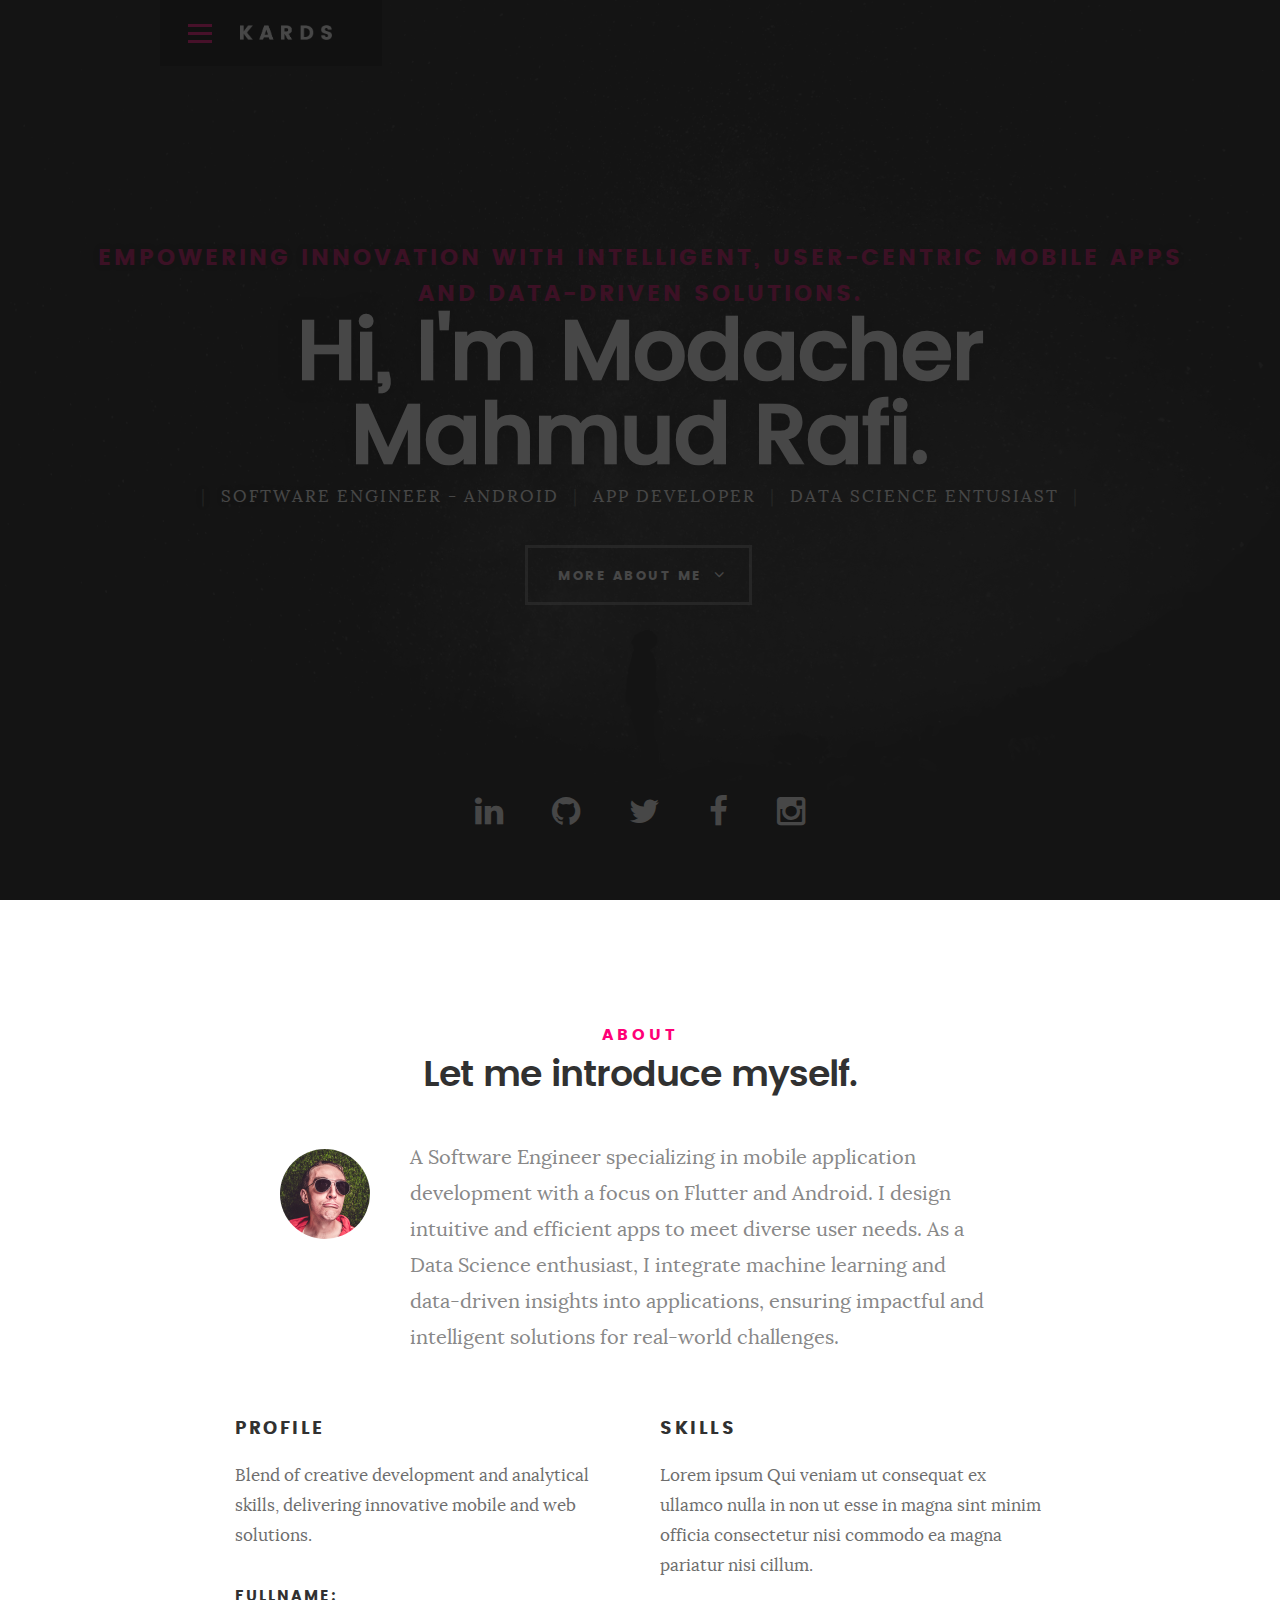
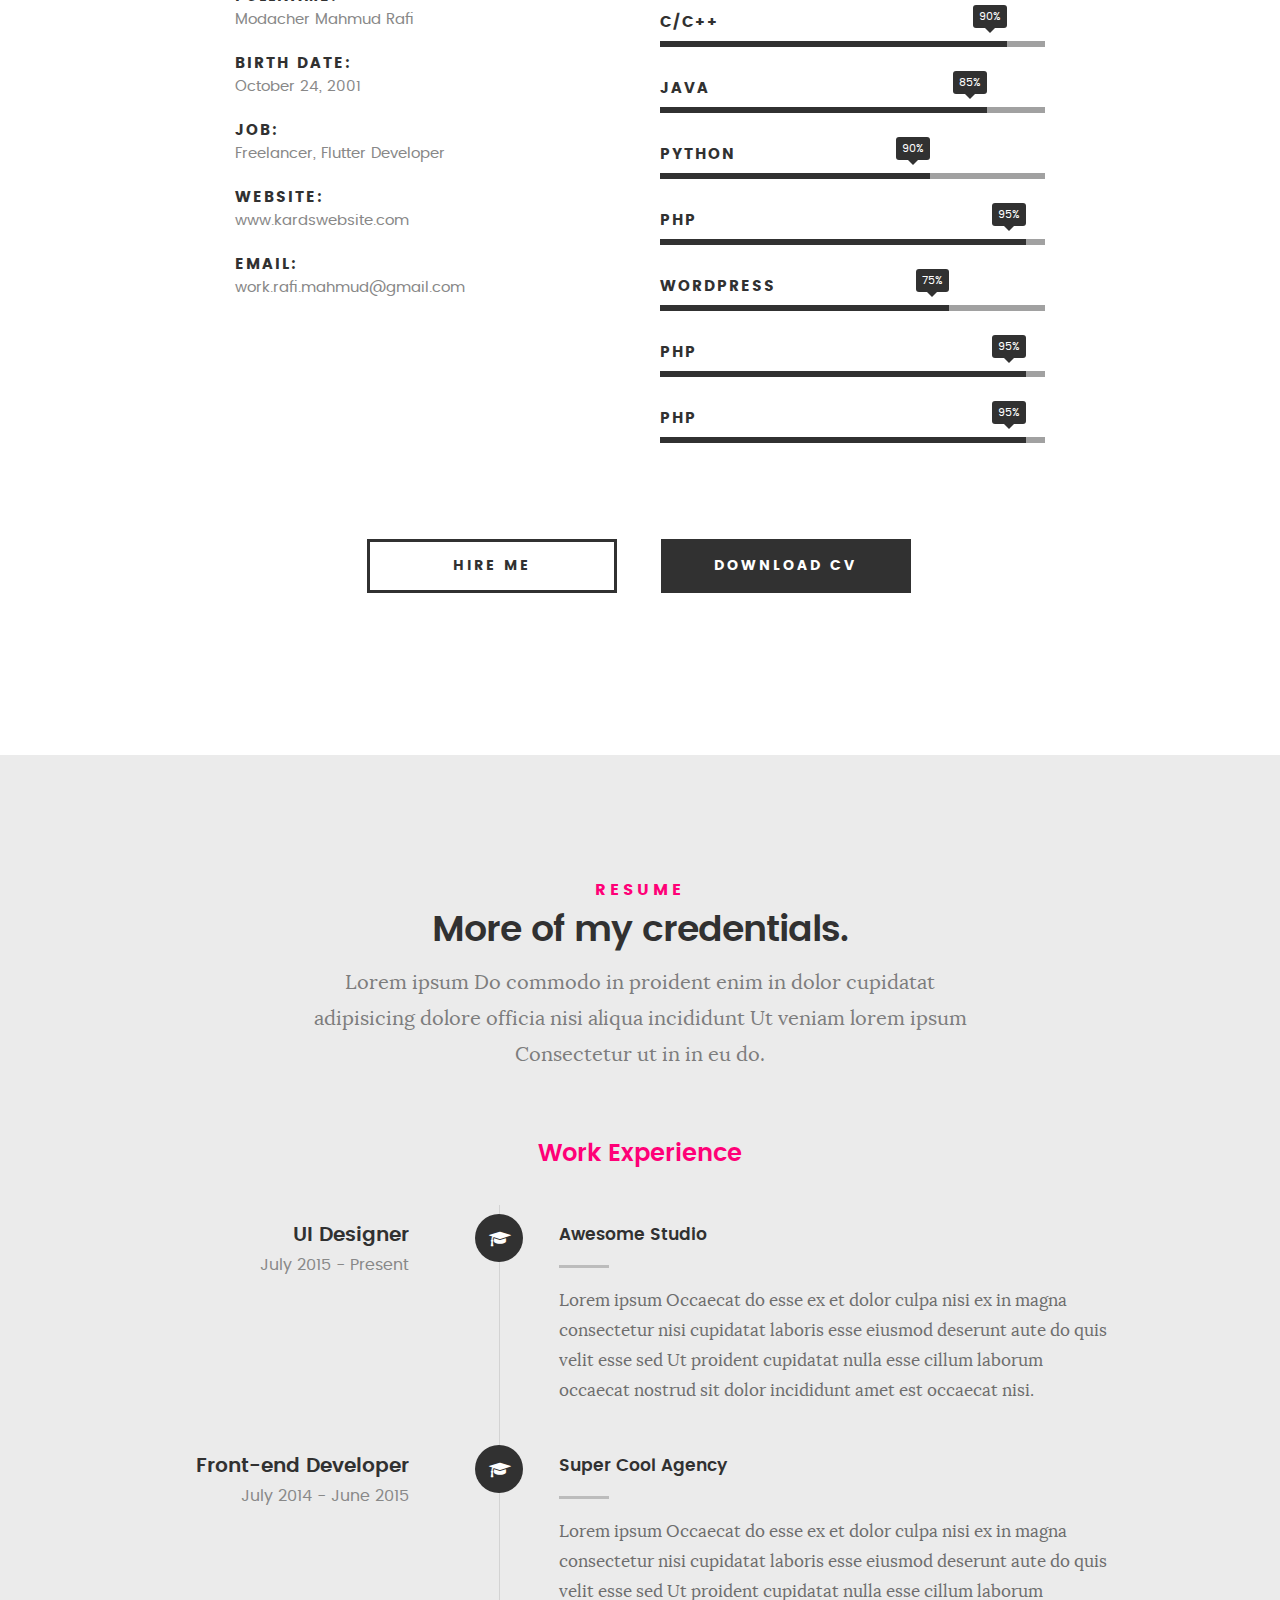
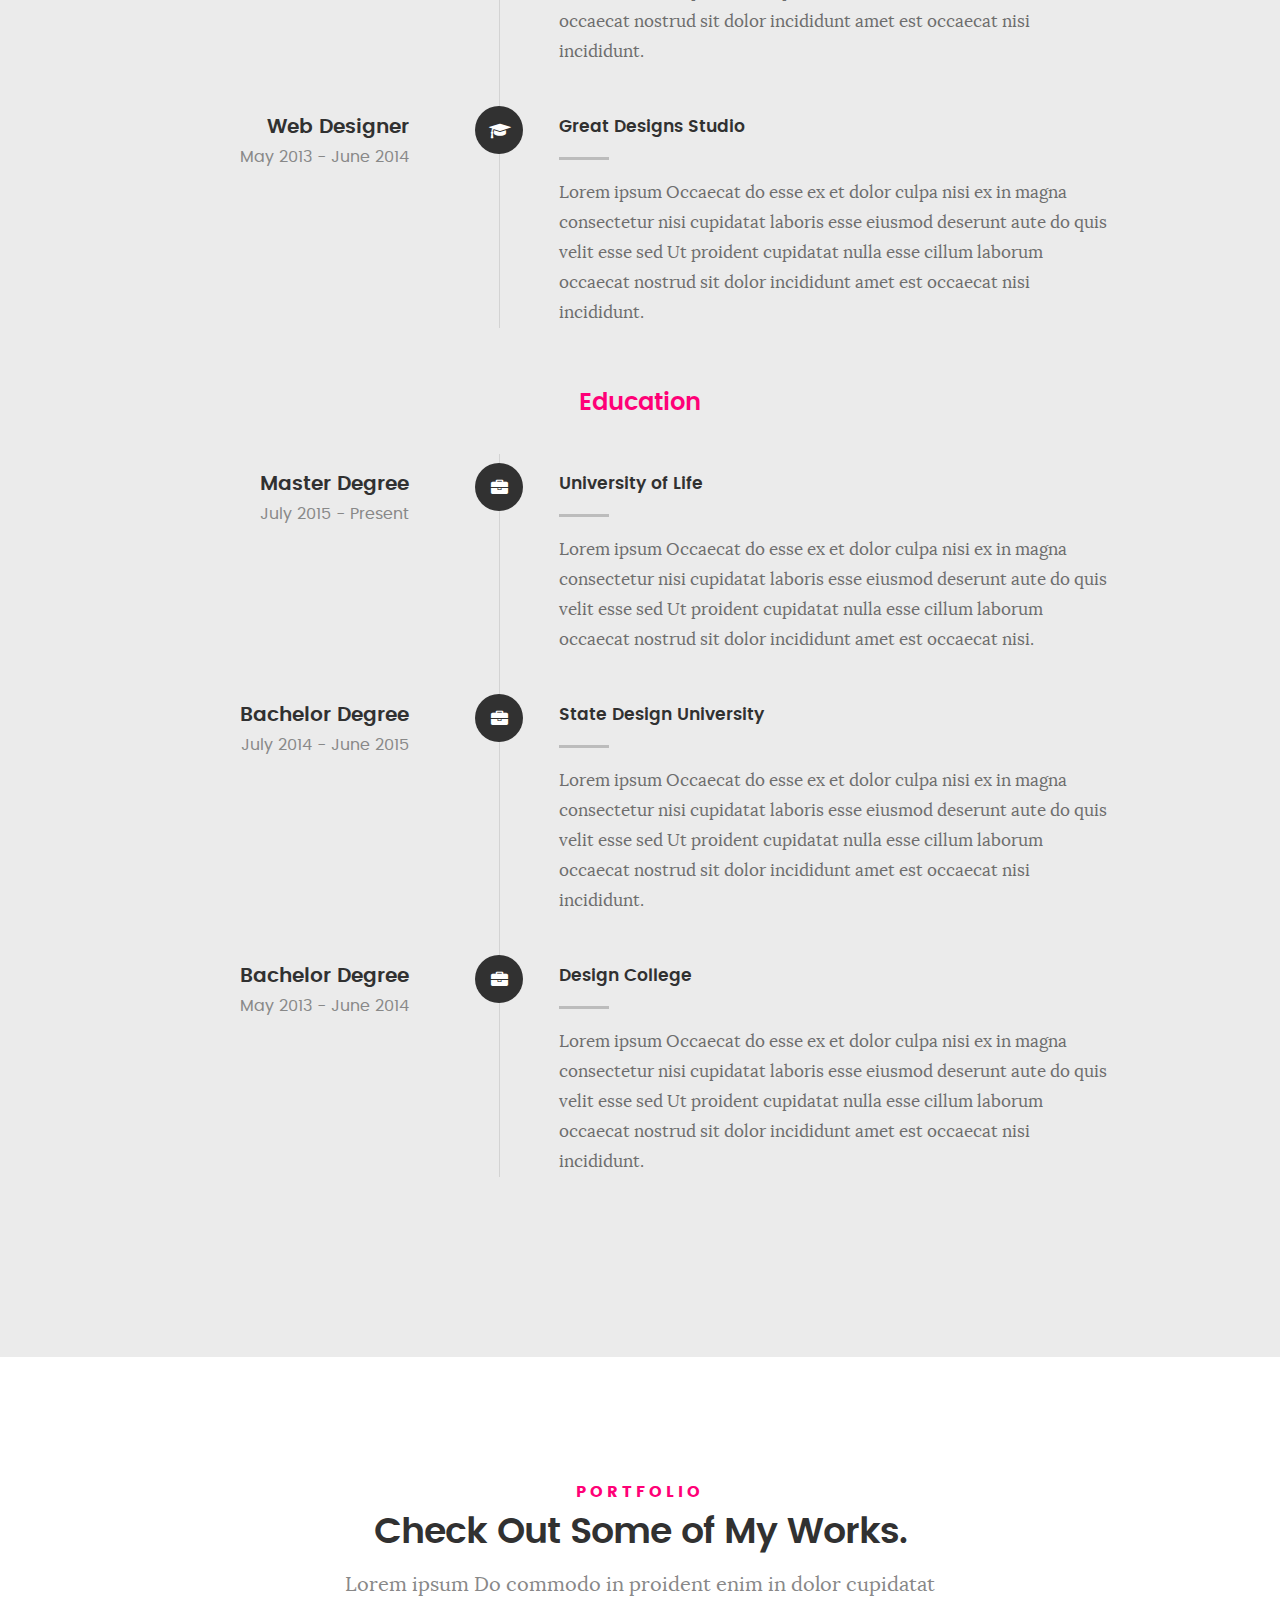
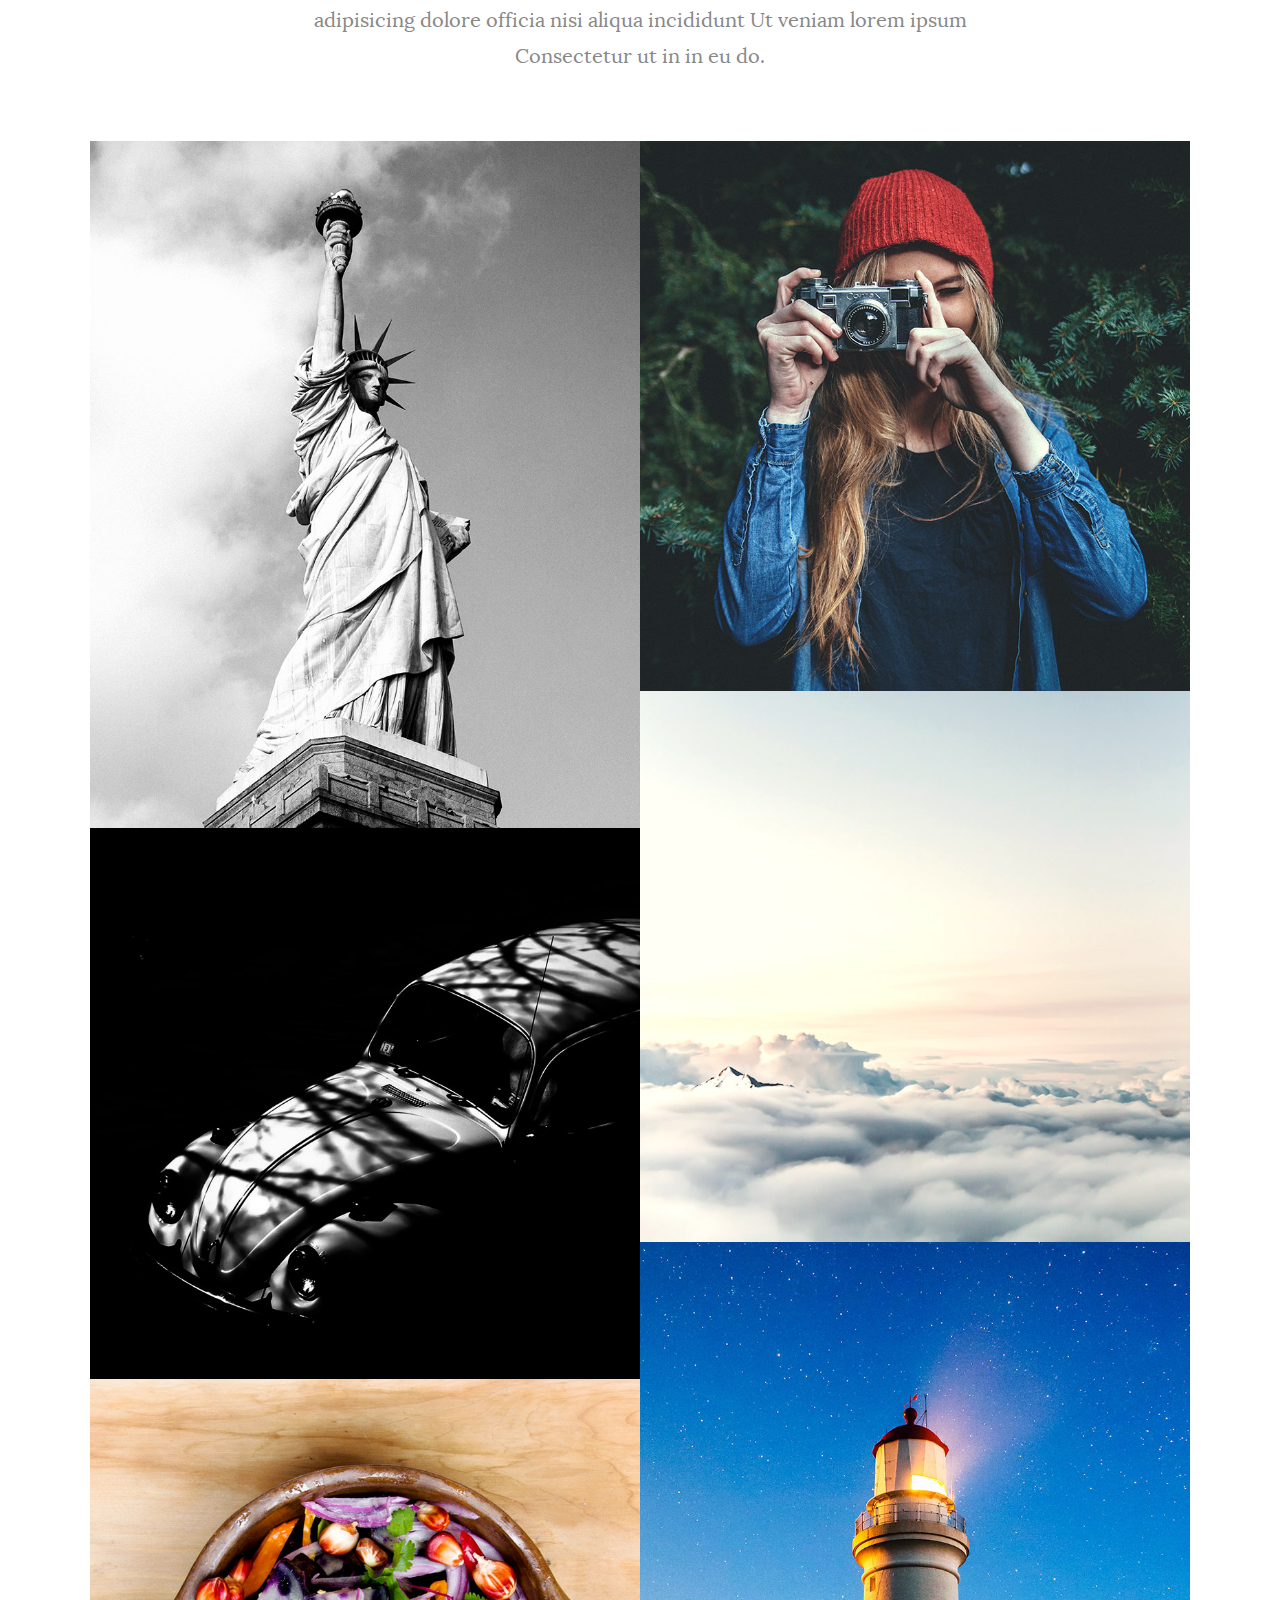
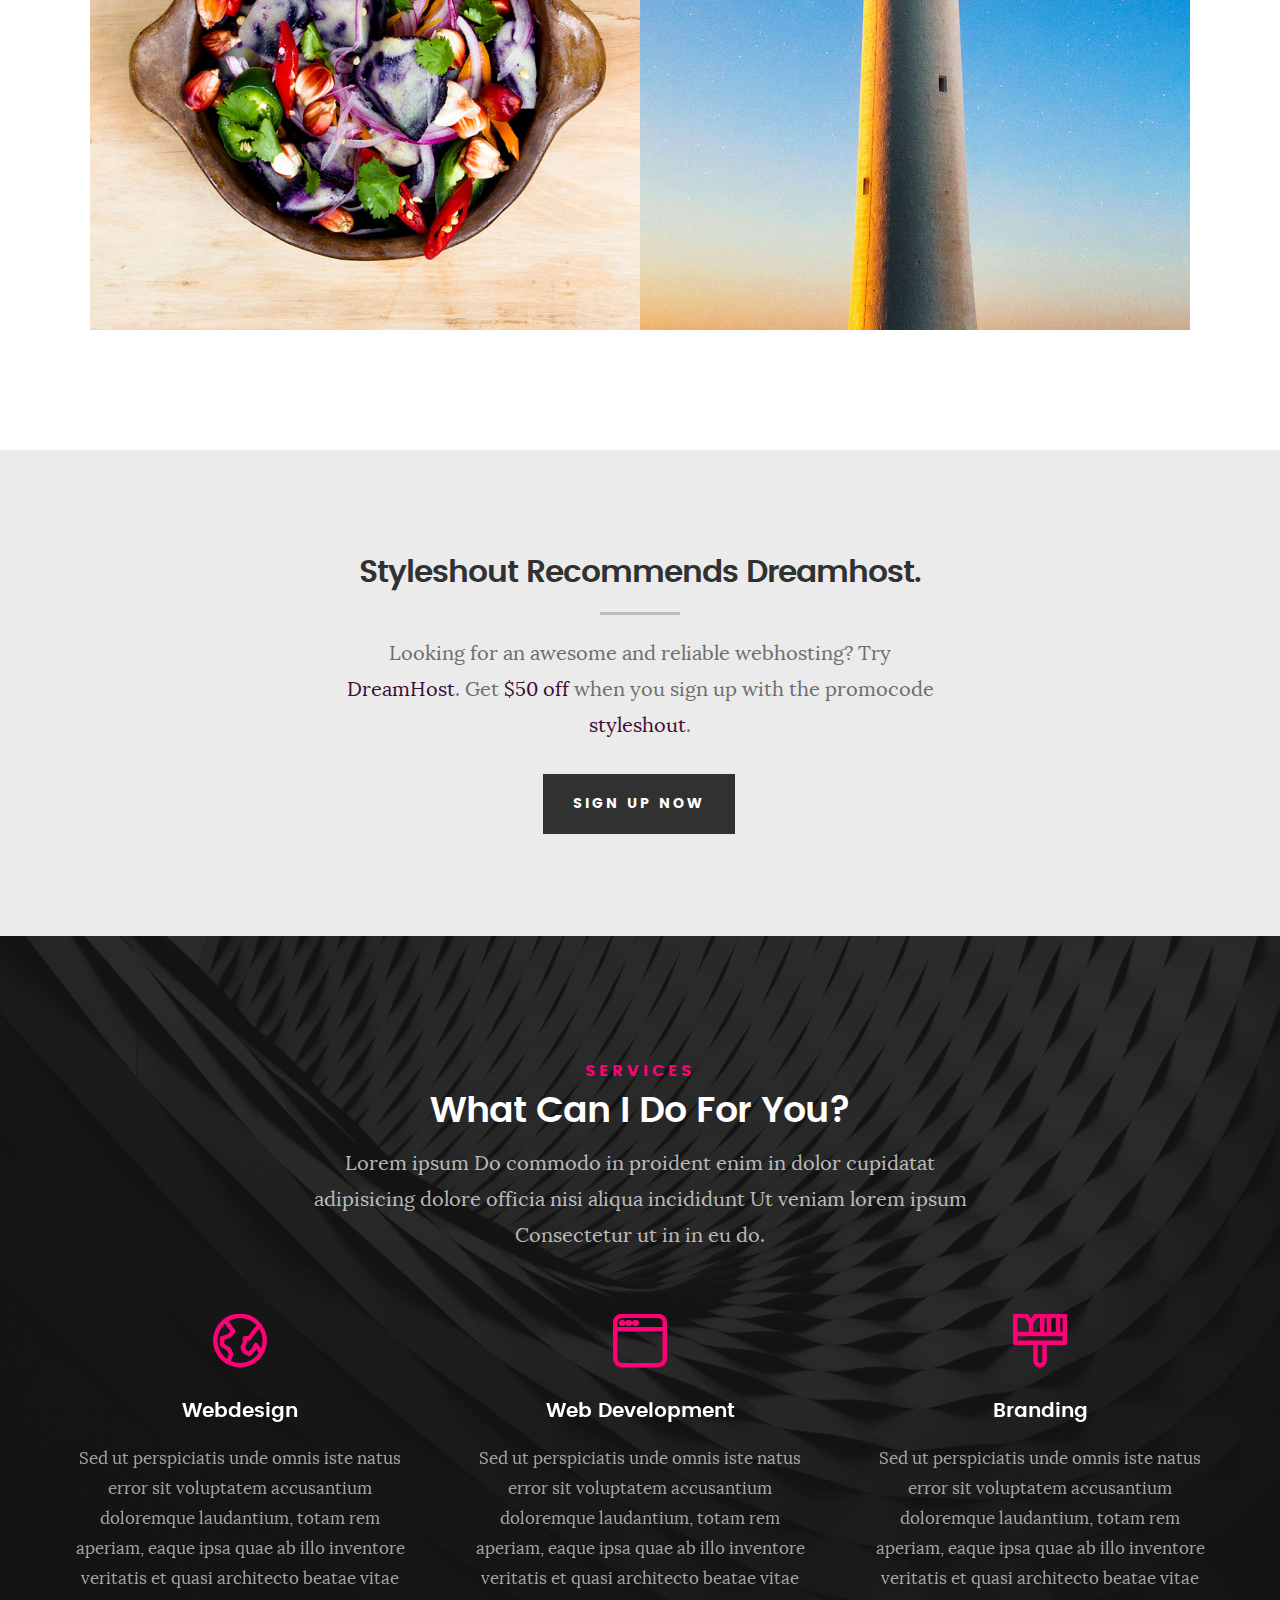
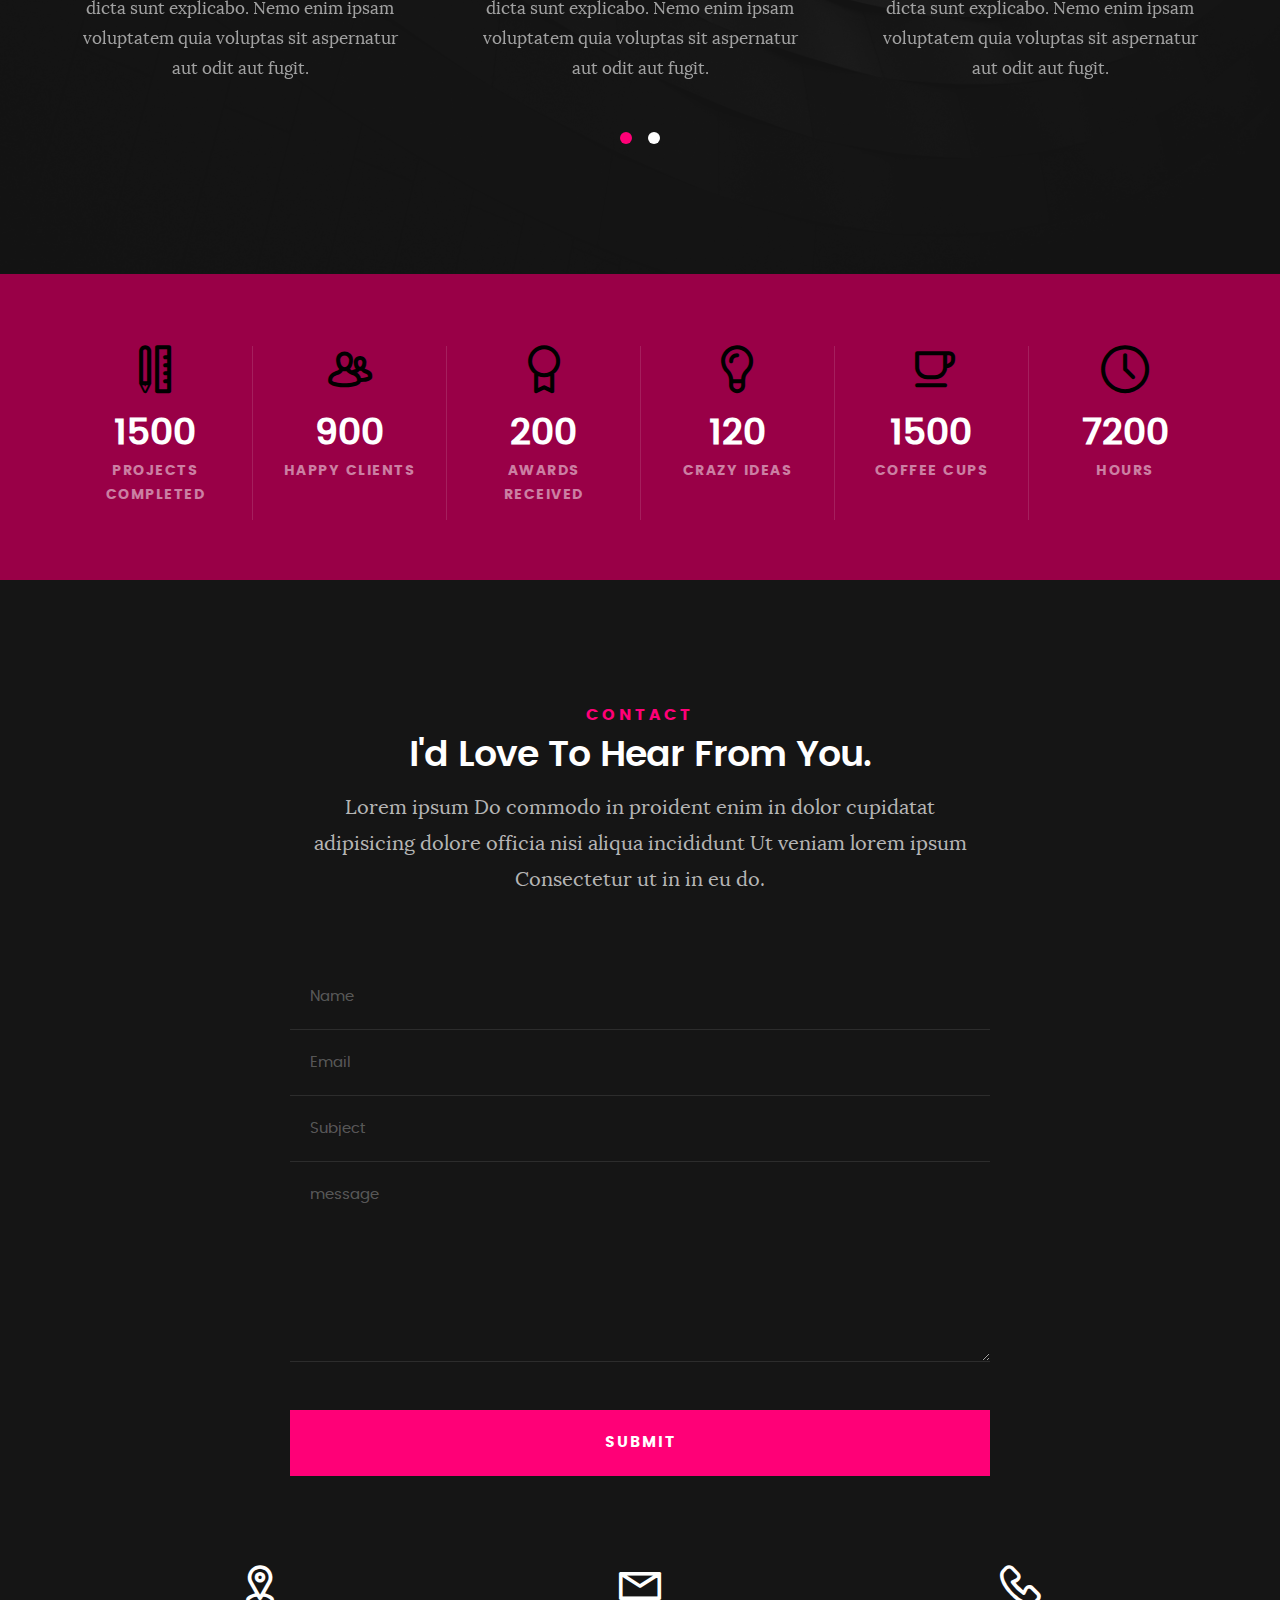
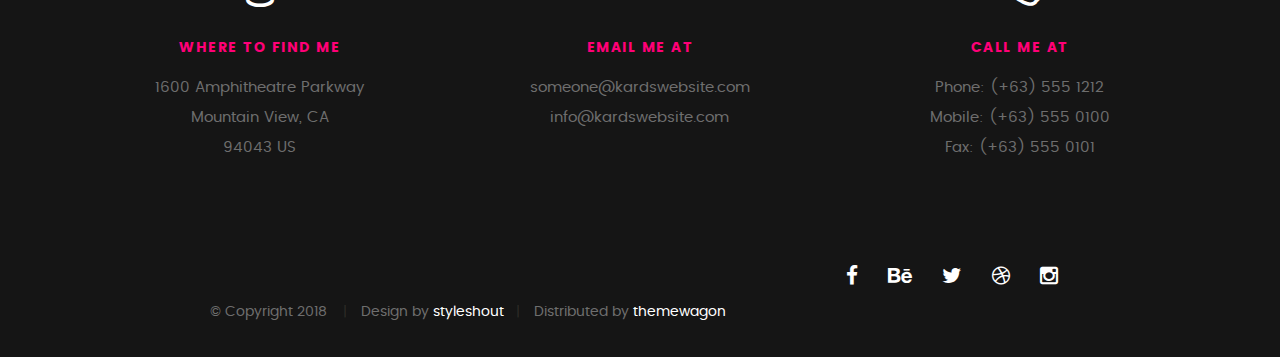
<file: index.html>
<!DOCTYPE html>
<!--[if IE 8 ]><html class="no-js oldie ie8" lang="en"> <![endif]-->
<!--[if IE 9 ]><html class="no-js oldie ie9" lang="en"> <![endif]-->
<!--[if (gte IE 9)|!(IE)]><!--><html class="no-js" lang="en"> <!--<![endif]-->
<head>

   <!--- basic page needs
   ================================================== -->
   <meta charset="utf-8">
	<title>Rafi</title>
	<meta name="description" content="">  
	<meta name="author" content="">

   <!-- mobile specific metas
   ================================================== -->
	<meta name="viewport" content="width=device-width, initial-scale=1, maximum-scale=1">

 	<!-- CSS
   ================================================== -->
   <link rel="stylesheet" href="css/base.css">  
   <link rel="stylesheet" href="css/main.css">
   <link rel="stylesheet" href="css/vendor.css">     

   <!-- script
   ================================================== -->   
	<script src="js/modernizr.js"></script>
	<script src="js/pace.min.js"></script>

   <!-- favicons
	================================================== -->
	<link rel="icon" type="image/png" href="favicon.png">

</head>

<body id="top">

	<!-- header 
   ================================================== -->
   <header>   	
   	<div class="row">

   		<div class="top-bar">
   			<a class="menu-toggle" href="#"><span>Rafi</span></a>

	   		<div class="logo">
		         <a href="index.html">Rafi</a>
		      </div>		      

		   	<nav id="main-nav-wrap">
					<ul class="main-navigation">
						<li class="current"><a class="smoothscroll"  href="#intro" title="">Home</a></li>
						<li><a class="smoothscroll"  href="#about" title="">About</a></li>
						<li><a class="smoothscroll"  href="#resume" title="">Resume</a></li>
						<li><a class="smoothscroll"  href="#portfolio" title="">Portfolio</a></li>
						<li><a class="smoothscroll"  href="#services" title="">Services</a></li>					
						<li><a class="smoothscroll"  href="#contact" title="">Contact</a></li>	
						<li><a href="styles.html" title="">Style Demo</a></li>				
					</ul>
				</nav>    		
   		</div> <!-- /top-bar --> 
   		
   	</div> <!-- /row --> 		
   </header> <!-- /header -->

	<!-- intro section
   ================================================== -->
   <section id="intro">   

   	<div class="intro-overlay"></div>	

   	<div class="intro-content">
   		<div class="row">

   			<div class="col-twelve">

	   			<h5>Empowering innovation with intelligent, user-centric mobile apps and data-driven solutions.</h5>
	   			<h1>Hi, I'm Modacher Mahmud Rafi.</h1>

	   			<p class="intro-position">
					<span>Software Engineer - Android</span>
					<span>App Developer</span> 
					<span>Data Science Entusiast</span>
	   			</p>

	   			<a class="button stroke smoothscroll" href="#about" title="">More About Me</a>

	   		</div>  
   			
   		</div>   		 		
   	</div> <!-- /intro-content --> 

   	<ul class="intro-social">        
         <li><a href="#"><i class="fa fa-linkedin"></i></a></li>
         <li><a href="#"><i class="fa fa-github"></i></a></li>
         <li><a href="#"><i class="fa fa-twitter"></i></a></li>
         <li><a href="#"><i class="fa fa-facebook"></i></a></li>
         <li><a href="#"><i class="fa fa-instagram"></i></a></li>
      </ul> <!-- /intro-social -->      	

   </section> <!-- /intro -->


   <!-- about section
   ================================================== -->
   <section id="about">  

   	<div class="row section-intro">
   		<div class="col-twelve">

   			<h5>About</h5>
   			<h1>Let me introduce myself.</h1>

   			<div class="intro-info">

   				<img src="images/profile-pic.jpg" alt="Profile Picture">

   				<p class="lead">A Software Engineer specializing in mobile application development with a focus on Flutter and Android. I design intuitive and efficient apps to meet diverse user needs. As a Data Science enthusiast, I integrate machine learning and data-driven insights into applications, ensuring impactful and intelligent solutions for real-world challenges.</p>
   			</div>   			

   		</div>   		
   	</div> <!-- /section-intro -->

   	<div class="row about-content">

   		<div class="col-six tab-full">

   			<h3>Profile</h3>
   			<p>Blend of creative development and analytical skills, delivering innovative mobile and web solutions.</p>

   			<ul class="info-list">
   				<li>
   					<strong>Fullname:</strong>
   					<span>Modacher Mahmud Rafi</span>
   				</li>
   				<li>
   					<strong>Birth Date:</strong>
   					<span>October 24, 2001</span>
   				</li>
   				<li>
   					<strong>Job:</strong>
   					<span>Freelancer, Flutter Developer</span>
   				</li>
   				<li>
   					<strong>Website:</strong>
   					<span>www.kardswebsite.com</span>
   				</li>
   				<li>
   					<strong>Email:</strong>
   					<span>work.rafi.mahmud@gmail.com</span>
   				</li>

   			</ul> <!-- /info-list -->

   		</div>

   		<div class="col-six tab-full">

   			<h3>Skills</h3>
   			<p>Lorem ipsum Qui veniam ut consequat ex ullamco nulla in non ut esse in magna sint minim officia consectetur nisi commodo ea magna pariatur nisi cillum.</p>

				<ul class="skill-bars">
				   <li>
				   	<div class="progress percent90"><span>90%</span></div>
				   	<strong>C/C++</strong>
				   </li>
				   <li>
				   	<div class="progress percent85"><span>85%</span></div>
				   	<strong>JAVA</strong>
				   </li>
				   <li>
				   	<div class="progress percent70"><span>90%</span></div>
				   	<strong>Python</strong>
				   </li>
				   <li>
				   	<div class="progress percent95"><span>95%</span></div>
				   	<strong>PHP</strong>
				   </li>
				   <li>
				   	<div class="progress percent75"><span>75%</span></div>
				   	<strong>Wordpress</strong>
				   </li>
				   <li>
					<div class="progress percent95"><span>95%</span></div>
					<strong>PHP</strong>
				</li>
				<li>
					<div class="progress percent95"><span>95%</span></div>
					<strong>PHP</strong>
				</li>
      
				</ul> <!-- /skill-bars -->		

   		</div>

   	</div>

   	<div class="row button-section">
   		<div class="col-twelve">
   			<a href="#contact" title="Hire Me" class="button stroke smoothscroll">Hire Me</a>
   			<a href="#" title="Download CV" class="button button-primary">Download CV</a>
   		</div>   		
   	</div>

   </section> <!-- /process-->    


   <!-- resume Section
   ================================================== -->
	<section id="resume" class="grey-section">

		<div class="row section-intro">
   		<div class="col-twelve">

   			<h5>Resume</h5>
   			<h1>More of my credentials.</h1>

   			<p class="lead">Lorem ipsum Do commodo in proident enim in dolor cupidatat adipisicing dolore officia nisi aliqua incididunt Ut veniam lorem ipsum Consectetur ut in in eu do.</p>

   		</div>   		
   	</div> <!-- /section-intro--> 

   	<div class="row resume-timeline">

   		<div class="col-twelve resume-header">

   			<h2>Work Experience</h2>

   		</div> <!-- /resume-header -->

   		<div class="col-twelve">

   			<div class="timeline-wrap">

   				<div class="timeline-block">

	   				<div class="timeline-ico">
	   					<i class="fa fa-graduation-cap"></i>
	   				</div>

	   				<div class="timeline-header">
	   					<h3>UI Designer</h3>
	   					<p>July 2015 - Present</p>
	   				</div>

	   				<div class="timeline-content">
	   					<h4>Awesome Studio</h4>
	   					<p>Lorem ipsum Occaecat do esse ex et dolor culpa nisi ex in magna consectetur nisi cupidatat laboris esse eiusmod deserunt aute do quis velit esse sed Ut proident cupidatat nulla esse cillum laborum occaecat nostrud sit dolor incididunt amet est occaecat nisi.</p>
	   				</div>

	   			</div> <!-- /timeline-block -->

	   			<div class="timeline-block">

	   				<div class="timeline-ico">
	   					<i class="fa fa-graduation-cap"></i>
	   				</div>

	   				<div class="timeline-header">
	   					<h3>Front-end Developer</h3>
	   					<p>July 2014 - June 2015</p>
	   				</div>

	   				<div class="timeline-content">
	   					<h4>Super Cool Agency</h4>
	   					<p>Lorem ipsum Occaecat do esse ex et dolor culpa nisi ex in magna consectetur nisi cupidatat laboris esse eiusmod deserunt aute do quis velit esse sed Ut proident cupidatat nulla esse cillum laborum occaecat nostrud sit dolor incididunt amet est occaecat nisi incididunt.</p>
	   				</div>

	   			</div> <!-- /timeline-block -->

	   			<div class="timeline-block">

	   				<div class="timeline-ico">
	   					<i class="fa fa-graduation-cap"></i>
	   				</div>

	   				<div class="timeline-header">
	   					<h3>Web Designer</h3>
	   					<p>May 2013 - June 2014</p>
	   				</div>

	   				<div class="timeline-content">
	   					<h4>Great Designs Studio</h4>
	   					<p>Lorem ipsum Occaecat do esse ex et dolor culpa nisi ex in magna consectetur nisi cupidatat laboris esse eiusmod deserunt aute do quis velit esse sed Ut proident cupidatat nulla esse cillum laborum occaecat nostrud sit dolor incididunt amet est occaecat nisi incididunt.</p>
	   				</div>

	   			</div> <!-- /timeline-block -->

   			</div> <!-- /timeline-wrap -->   			

   		</div> <!-- /col-twelve -->
   		
   	</div> <!-- /resume-timeline -->
   	
   	<div class="row resume-timeline">

   		<div class="col-twelve resume-header">

   			<h2>Education</h2>

   		</div> <!-- /resume-header -->

   		<div class="col-twelve">

   			<div class="timeline-wrap">

   				<div class="timeline-block">

	   				<div class="timeline-ico">
	   					<i class="fa fa-briefcase"></i>
	   				</div>

	   				<div class="timeline-header">
	   					<h3>Master Degree</h3>
	   					<p>July 2015 - Present</p>
	   				</div>

	   				<div class="timeline-content">
	   					<h4>University of Life</h4>
	   					<p>Lorem ipsum Occaecat do esse ex et dolor culpa nisi ex in magna consectetur nisi cupidatat laboris esse eiusmod deserunt aute do quis velit esse sed Ut proident cupidatat nulla esse cillum laborum occaecat nostrud sit dolor incididunt amet est occaecat nisi.</p>
	   				</div>

	   			</div> <!-- /timeline-block -->

	   			<div class="timeline-block">

	   				<div class="timeline-ico">
	   					<i class="fa fa-briefcase"></i>
	   				</div>

	   				<div class="timeline-header">
	   					<h3>Bachelor Degree</h3>
	   					<p>July 2014 - June 2015</p>
	   				</div>

	   				<div class="timeline-content">
	   					<h4>State Design University</h4>
	   					<p>Lorem ipsum Occaecat do esse ex et dolor culpa nisi ex in magna consectetur nisi cupidatat laboris esse eiusmod deserunt aute do quis velit esse sed Ut proident cupidatat nulla esse cillum laborum occaecat nostrud sit dolor incididunt amet est occaecat nisi incididunt.</p>
	   				</div>

	   			</div> <!-- /timeline-block -->

	   			<div class="timeline-block">

	   				<div class="timeline-ico">
	   					<i class="fa fa-briefcase"></i>
	   				</div>

	   				<div class="timeline-header">
	   					<h3>Bachelor Degree</h3>
	   					<p>May 2013 - June 2014</p>
	   				</div>

	   				<div class="timeline-content">
	   					<h4>Design College</h4>
	   					<p>Lorem ipsum Occaecat do esse ex et dolor culpa nisi ex in magna consectetur nisi cupidatat laboris esse eiusmod deserunt aute do quis velit esse sed Ut proident cupidatat nulla esse cillum laborum occaecat nostrud sit dolor incididunt amet est occaecat nisi incididunt.</p>
	   				</div>

	   			</div> <!-- /timeline-block -->

   			</div> <!-- /timeline-wrap -->   			

   		</div> <!-- /col-twelve -->
   		
   	</div> <!-- /resume-timeline -->
		
	</section> <!-- /features -->


	<!-- Portfolio Section
   ================================================== -->
	<section id="portfolio">

		<div class="row section-intro">
   		<div class="col-twelve">

   			<h5>Portfolio</h5>
   			<h1>Check Out Some of My Works.</h1>

   			<p class="lead">Lorem ipsum Do commodo in proident enim in dolor cupidatat adipisicing dolore officia nisi aliqua incididunt Ut veniam lorem ipsum Consectetur ut in in eu do.</p>

   		</div>   		
   	</div> <!-- /section-intro--> 

   	<div class="row portfolio-content">

   		<div class="col-twelve">

   			<!-- portfolio-wrapper -->
	         <div id="folio-wrapper" class="block-1-2 block-mob-full stack">

	         	<div class="bgrid folio-item">
	               <div class="item-wrap">
	               	<img src="images/portfolio/liberty.jpg" alt="Liberty">
	                  <a href="#modal-01" class="overlay">	                  	           
	                     <div class="folio-item-table">
	                     	<div class="folio-item-cell">
		     					       <h3 class="folio-title">Liberty</h3>	     					    
		     					    	 <span class="folio-types">
		     					       	  Graphic Design
		     					       </span>
		     					   </div>	                      	
	                     </div>                    
	                  </a>
	               </div>	               
	        		</div> <!-- /folio-item -->

	        		<div class="bgrid folio-item">
	               <div class="item-wrap">
	               	<img src="images/portfolio/shutterbug.jpg" alt="Shutterbug">
	               	<a href="#modal-02" class="overlay">              		                  
	                     <div class="folio-item-table">
	                     	<div class="folio-item-cell">
	                     		<h3 class="folio-title">Shutterbug</h3>	     					    
		     					    	<span class="folio-types">
		     					       	  Web Design
		     					      </span>		     		
		     					   </div> 	                      	
	                     </div>                    
	                  </a>
	               </div>
	        		</div> <!-- /folio-item -->

	            <div class="bgrid folio-item">
	               <div class="item-wrap">
	               	<img src="images/portfolio/clouds.jpg"alt="Clouds">
	                  <a href="#modal-03" class="overlay">             		                  
	                     <div class="folio-item-table">
	                     	<div class="folio-item-cell">
	                     		<h3 class="folio-title">Clouds</h3>	     					    
		     					    	<span class="folio-types">
		     					       	  Web Design
		     					      </span>		     		
		     					   </div> 	                      	
	                     </div>                    
	                  </a>
	               </div>
	        		</div> <!-- /folio-item -->

	            <div class="bgrid folio-item">
	               <div class="item-wrap">
	               	<img src="images/portfolio/beetle.jpg" alt="Beetle">
	                  <a href="#modal-04" class="overlay">                  	                 
	                     <div class="folio-item-table">
	                     	<div class="folio-item-cell">
	                     		<h3 class="folio-title">Beetle</h3>	     					    
		     					    	<span class="folio-types">
		     					       	  Branding
		     					      </span>		     		
		     					   </div>  	                      	
	                     </div>                    
	                  </a>
	               </div>
	        		</div> <!-- /folio-item -->     

	        		<div class="bgrid folio-item">
	               <div class="item-wrap">
	               	<img src="images/portfolio/lighthouse.jpg" alt="Lighthouse">
	                  <a href="#modal-05" class="overlay">             		                  
	                     <div class="folio-item-table">
	                     	<div class="folio-item-cell">
	                     		<h3 class="folio-title">Lighthouse</h3>	     					    
		     					    	<span class="folio-types">
		     					       	  Web Development
		     					      </span>		     		
		     					   </div> 	                      	
	                     </div>                    
	                  </a>
	               </div>
	        		</div> <!-- /folio-item -->

	            <div class="bgrid folio-item">
	               <div class="item-wrap">
	               	<img src="images/portfolio/salad.jpg" alt="Salad">
	                  <a href="#modal-06" class="overlay">
	                     <div class="folio-item-table">
	                     	<div class="folio-item-cell">
	                     		<h3 class="folio-title">Salad</h3>	     					    
		     					    	<span class="folio-types">
		     					       	  Branding
		     					      </span>		     		
		     					   </div>	                      	
	                     </div>                    
	                  </a>
	               </div>
	        		</div> <!-- /folio-item -->   

	            <!-- modal popups - begin
	            ============================================================= -->
	            <div id="modal-01" class="popup-modal slider mfp-hide">	

				     	<div class="media">
				     		<img src="images/portfolio/modals/m-liberty.jpg" alt="" />
				     	</div>      	

					   <div class="description-box">
					      <h4>Liberty</h4>		      
					      <p>Proin gravida nibh vel velit auctor aliquet. Aenean sollicitudin, lorem quis bibendum auctor, nisi elit consequat ipsum, nec sagittis sem nibh id elit.</p>

					      <div class="categories">Web Development</div>			               
					   </div>

			         <div class="link-box">
			            <a href="http://www.behance.net">Details</a>
					      <a href="#" class="popup-modal-dismiss">Close</a>
			         </div>		      

				   </div> <!-- /modal-01 -->

				   <div id="modal-02" class="popup-modal slider mfp-hide">	

				     	<div class="media">
				     		<img src="images/portfolio/modals/m-shutterbug.jpg" alt="" />
				     	</div>      	

					   <div class="description-box">
					      <h4>Shutterbug</h4>		      
					      <p>Proin gravida nibh vel velit auctor aliquet. Aenean sollicitudin, lorem quis bibendum auctor, nisi elit consequat ipsum, nec sagittis sem nibh id elit.</p>

					      <div class="categories">Web Design</div>			               
					   </div>

			         <div class="link-box">
			            <a href="http://www.behance.net">Details</a>
					      <a href="#" class="popup-modal-dismiss">Close</a>
			         </div>		      

				   </div> <!-- /modal-02 -->

				   <div id="modal-03" class="popup-modal slider mfp-hide">	

				     	<div class="media">
				     		<img src="images/portfolio/modals/m-clouds.jpg" alt="" />
				     	</div>      	

					   <div class="description-box">
					      <h4>Clouds</h4>		      
					      <p>Proin gravida nibh vel velit auctor aliquet. Aenean sollicitudin, lorem quis bibendum auctor, nisi elit consequat ipsum, nec sagittis sem nibh id elit.</p>

					      <div class="categories">Web Design</div>			               
					   </div>

			         <div class="link-box">
			            <a href="http://www.behance.net">Details</a>
					      <a href="#" class="popup-modal-dismiss">Close</a>
			         </div>		      

				   </div> <!-- /modal-03 -->

				   <div id="modal-04" class="popup-modal slider mfp-hide">	

				     	<div class="media">
				     		<img src="images/portfolio/modals/m-beetle.jpg" alt="" />
				     	</div>      	

					   <div class="description-box">
					      <h4>Beetle</h4>		      
					      <p>Proin gravida nibh vel velit auctor aliquet. Aenean sollicitudin, lorem quis bibendum auctor, nisi elit consequat ipsum, nec sagittis sem nibh id elit.</p>

					      <div class="categories">Branding</div>			               
					   </div>

			         <div class="link-box">
			            <a href="http://www.behance.net">Details</a>
					      <a href="#" class="popup-modal-dismiss">Close</a>
			         </div>		      

				   </div> <!-- /modal-04 -->

				   <div id="modal-05" class="popup-modal slider mfp-hide">	

				     	<div class="media">
				     		<img src="images/portfolio/modals/m-lighthouse.jpg" alt="" />
				     	</div>      	

					   <div class="description-box">
					      <h4>Lighthouse</h4>		      
					      <p>Proin gravida nibh vel velit auctor aliquet. Aenean sollicitudin, lorem quis bibendum auctor, nisi elit consequat ipsum, nec sagittis sem nibh id elit.</p>

					      <div class="categories">Web Development</div>			               
					   </div>

			         <div class="link-box">
			            <a href="http://www.behance.net">Details</a>
					      <a href="#" class="popup-modal-dismiss">Close</a>
			         </div>		      

				   </div> <!-- /modal-05 -->

				   <div id="modal-06" class="popup-modal slider mfp-hide">	

				     	<div class="media">
				     		<img src="images/portfolio/modals/m-salad.jpg" alt="" />
				     	</div>      	

					   <div class="description-box">
					      <h4>Salad</h4>		      
					      <p>Proin gravida nibh vel velit auctor aliquet. Aenean sollicitudin, lorem quis bibendum auctor, nisi elit consequat ipsum, nec sagittis sem nibh id elit.</p>

					      <div class="categories">Branding</div>			               
					   </div>

			         <div class="link-box">
			            <a href="http://www.behance.net">Details</a>
					      <a href="#" class="popup-modal-dismiss">Close</a>
			         </div>		      

				   </div> <!-- /modal-06 -->


				   <!-- modal popups - end
	            ============================================================= -->

	         </div> <!-- /portfolio-wrapper --> 

   		</div>  <!-- /twelve -->   

   	</div> <!-- /portfolio-content --> 
		
	</section> <!-- /portfolio --> 


	<!-- CTA Section
   ================================================== -->
	<section id="cta" class="grey-section">

   	<div class="row cta-content">

   		<div class="col-twelve section-ads">  

	     		<h2 class="h01"><a href="http://www.dreamhost.com/r.cgi?287326|STYLESHOUT">Styleshout Recommends Dreamhost.</a></h2>

		      <p class="lead">
		      Looking for an awesome and reliable webhosting? Try <a href="http://www.dreamhost.com/r.cgi?287326|STYLESHOUT"><span>DreamHost</span></a>.
				Get <span>$50 off</span> when you sign up with the promocode <span>styleshout</span>. 
				<!-- Simply type	the promocode in the box labeled “Promo Code” when placing your order. -->	
				</p>

				<div class="action">
			      <a class="button button-primary large" href="http://www.dreamhost.com/r.cgi?287326|STYLESHOUT">Sign Up Now</a>
		      </div>		     	

   		</div>

   	</div> <!-- /cta-content -->

   </section> <!-- /cta --> 

	
	<!-- services Section
   ================================================== -->
	<section id="services">

		<div class="overlay"></div>

		<div class="row section-intro">
   		<div class="col-twelve">

   			<h5>Services</h5>
   			<h1>What Can I Do For You?</h1>

   			<p class="lead">Lorem ipsum Do commodo in proident enim in dolor cupidatat adipisicing dolore officia nisi aliqua incididunt Ut veniam lorem ipsum Consectetur ut in in eu do.</p>

   		</div>   		
   	</div> <!-- /section-intro -->

   	<div class="row services-content">

   		<div id="owl-slider" class="owl-carousel services-list">

	      	<div class="service">	

	      		<span class="icon"><i class="icon-earth"></i></span>            

	            <div class="service-content">	

	            	 <h3>Webdesign</h3>

		            <p class="desc">Sed ut perspiciatis unde omnis iste natus error sit voluptatem accusantium doloremque laudantium, totam rem aperiam, eaque ipsa quae ab illo inventore veritatis et quasi architecto beatae vitae dicta sunt explicabo. Nemo enim ipsam voluptatem quia voluptas sit aspernatur aut odit aut fugit.
	         		</p>
	         		
	         	</div> 	         	 

				</div> <!-- /service -->

				<div class="service">	

					<span class="icon"><i class="icon-window"></i></span>                          

	            <div class="service-content">	

	            	<h3>Web Development</h3>  

		            <p class="desc">Sed ut perspiciatis unde omnis iste natus error sit voluptatem accusantium doloremque laudantium, totam rem aperiam, eaque ipsa quae ab illo inventore veritatis et quasi architecto beatae vitae dicta sunt explicabo. Nemo enim ipsam voluptatem quia voluptas sit aspernatur aut odit aut fugit.
	         		</p>

	            </div>	                          

			   </div> <!-- /service -->

			   <div class="service">

			   	<span class="icon"><i class="icon-paint-brush"></i></span>		            

	            <div class="service-content">

	            	<h3>Branding</h3>

		            <p class="desc">Sed ut perspiciatis unde omnis iste natus error sit voluptatem accusantium doloremque laudantium, totam rem aperiam, eaque ipsa quae ab illo inventore veritatis et quasi architecto beatae vitae dicta sunt explicabo. Nemo enim ipsam voluptatem quia voluptas sit aspernatur aut odit aut fugit.
	        			</p> 

	            </div> 	            	               

			   </div> <!-- /service -->

				<div class="service">

					<span class="icon"><i class="icon-toggles"></i></span>	              

	            <div class="service-content">

	            	<h3>UI/UX Design</h3>

		            <p class="desc">Sed ut perspiciatis unde omnis iste natus error sit voluptatem accusantium doloremque laudantium, totam rem aperiam, eaque ipsa quae ab illo inventore veritatis et quasi architecto beatae vitae dicta sunt explicabo. Nemo enim ipsam voluptatem quia voluptas sit aspernatur aut odit aut fugit.
	         		</p> 
	         		
	            </div>                

				</div> <!-- /service -->

			   <div class="service">

			   	<span class="icon"><i class="icon-image"></i></span>	            

	            <div class="service-content">

	            	<h3>Graphics Design</h3>

		            <p class="desc">Sed ut perspiciatis unde omnis iste natus error sit voluptatem accusantium doloremque laudantium, totam rem aperiam, eaque ipsa quae ab illo inventore veritatis et quasi architecto beatae vitae dicta sunt explicabo. Nemo enim ipsam voluptatem quia voluptas sit aspernatur aut odit aut fugit.
	        			</p> 

	            </div>	               

			   </div> <!-- /service -->

			   <div class="service">

			   	<span class="icon"><i class="icon-chat"></i></span>	   	           

	            <div class="service-content">

	            	 <h3>Consultancy</h3>

		            <p class="desc">Sed ut perspiciatis unde omnis iste natus error sit voluptatem accusantium doloremque laudantium, totam rem aperiam, eaque ipsa quae ab illo inventore veritatis et quasi architecto beatae vitae dicta sunt explicabo. Nemo enim ipsam voluptatem quia voluptas sit aspernatur aut odit aut fugit.
	        			</p> 
	        			
	            </div>	               

			   </div> <!-- /service -->

	      </div> <!-- /services-list -->
   		
   	</div> <!-- /services-content -->
		
	</section> <!-- /services -->	


	<!-- stats Section
   ================================================== -->
	<section id="stats" class="count-up">

		<div class="row">
			<div class="col-twelve">

				<div class="block-1-6 block-s-1-3 block-tab-1-2 block-mob-full stats-list">

					<div class="bgrid stat">

						<div class="icon-part">
							<i class="icon-pencil-ruler"></i>
						</div>

						<h3 class="stat-count">
							1500
						</h3>

						<h5 class="stat-title">
							Projects Completed
						</h5>

					</div> <!-- /stat -->					

					<div class="bgrid stat">

						<div class="icon-part">
							<i class="icon-users"></i>
						</div>

						<h3 class="stat-count">
							900
						</h3>

						<h5 class="stat-title">
							Happy Clients
						</h5>

					</div> <!-- /stat -->

					<div class="bgrid stat">

						<div class="icon-part">
							<i class="icon-badge"></i>
						</div>

						<h3 class="stat-count">
							200
						</h3>

						<h5 class="stat-title">
							Awards Received
						</h5>

					</div> <!-- /stat -->									

					<div class="bgrid stat">

						<div class="icon-part">
							<i class="icon-light-bulb"></i>
						</div>

						<h3 class="stat-count">
							120
						</h3>

						<h5 class="stat-title">
							Crazy Ideas
						</h5>

					</div> <!-- /stat -->

					<div class="bgrid stat">

						<div class="icon-part">
							<i class="icon-cup"></i>
						</div>

						<h3 class="stat-count">
							1500
						</h3>

						<h5 class="stat-title">
							Coffee Cups
						</h5>

					</div> <!-- /stat -->

					<div class="bgrid stat">

						<div class="icon-part">
							<i class="icon-clock"></i>
						</div>

						<h3 class="stat-count">
							7200
						</h3>

						<h5 class="stat-title">
							Hours
						</h5>

					</div> <!-- /stat -->

				</div> <!-- /stats-list -->

			</div> <!-- /twelve -->
		</div> <!-- /row -->

	</section> <!-- /stats -->

	
   <!-- contact
   ================================================== -->
	<section id="contact">

		<div class="row section-intro">
   		<div class="col-twelve">

   			<h5>Contact</h5>
   			<h1>I'd Love To Hear From You.</h1>

   			<p class="lead">Lorem ipsum Do commodo in proident enim in dolor cupidatat adipisicing dolore officia nisi aliqua incididunt Ut veniam lorem ipsum Consectetur ut in in eu do.</p>

   		</div> 
   	</div> <!-- /section-intro -->

   	<div class="row contact-form">

   		<div class="col-twelve">

            <!-- form -->
            <form name="contactForm" id="contactForm" method="post" action="">
      			<fieldset>

                  <div class="form-field">
 						   <input name="contactName" type="text" id="contactName" placeholder="Name" value="" minlength="2" required="">
                  </div>
                  <div class="form-field">
	      			   <input name="contactEmail" type="email" id="contactEmail" placeholder="Email" value="" required="">
	               </div>
                  <div class="form-field">
	     				   <input name="contactSubject" type="text" id="contactSubject" placeholder="Subject" value="">
	               </div>                       
                  <div class="form-field">
	                 	<textarea name="contactMessage" id="contactMessage" placeholder="message" rows="10" cols="50" required=""></textarea>
	               </div>                      
                 <div class="form-field">
                     <button class="submitform">Submit</button>
                     <div id="submit-loader">
                        <div class="text-loader">Sending...</div>                             
       				      <div class="s-loader">
								  	<div class="bounce1"></div>
								  	<div class="bounce2"></div>
								  	<div class="bounce3"></div>
								</div>
							</div>
                  </div>

      			</fieldset>
      		</form> <!-- Form End -->

            <!-- contact-warning -->
            <div id="message-warning">            	
            </div>            
            <!-- contact-success -->
      		<div id="message-success">
               <i class="fa fa-check"></i>Your message was sent, thank you!<br>
      		</div>

         </div> <!-- /col-twelve -->
   		
   	</div> <!-- /contact-form -->

   	<div class="row contact-info">

   		<div class="col-four tab-full">

   			<div class="icon">
   				<i class="icon-pin"></i>
   			</div>

   			<h5>Where to find me</h5>

   			<p>
            1600 Amphitheatre Parkway<br>
            Mountain View, CA<br>
            94043 US
            </p>

   		</div>

   		<div class="col-four tab-full collapse">

   			<div class="icon">
   				<i class="icon-mail"></i>
   			</div>

   			<h5>Email Me At</h5>

   			<p>someone@kardswebsite.com<br>
			   	info@kardswebsite.com			     
			   </p>

   		</div>

   		<div class="col-four tab-full">

   			<div class="icon">
   				<i class="icon-phone"></i>
   			</div>

   			<h5>Call Me At</h5>

   			<p>Phone: (+63) 555 1212<br>
			   	Mobile: (+63) 555 0100<br>
			     	Fax: (+63) 555 0101
			   </p>

   		</div>
   		
   	</div> <!-- /contact-info -->
		
	</section> <!-- /contact -->


   <!-- footer
   ================================================== -->

   <footer>
     	<div class="row">

     		<div class="col-six tab-full pull-right social">

     			<ul class="footer-social">        
			      <li><a href="#"><i class="fa fa-facebook"></i></a></li>
			      <li><a href="#"><i class="fa fa-behance"></i></a></li>
			      <li><a href="#"><i class="fa fa-twitter"></i></a></li>
			      <li><a href="#"><i class="fa fa-dribbble"></i></a></li>
			      <li><a href="#"><i class="fa fa-instagram"></i></a></li>
			   </ul> 
	      		
	      </div>

      	<div class="col-eight tab-full">
	      	<div class="copyright">
		        	<span>© Copyright 2018 </span> 
		        	<span>Design by <a href="http://www.styleshout.com/">styleshout</a></span> 
		        	<span>Distributed by <a href="https://themewagon.com/">themewagon</a></span>	         	
		         </div>		                  
	      	</div>

	      	<div id="go-top">
		         <a class="smoothscroll" title="Back to Top" href="#top"><i class="fa fa-long-arrow-up"></i></a>
		      </div>

      	</div> <!-- /row -->     	
   </footer>  

   <div id="preloader"> 
    	<div id="loader"></div>
   </div> 

   <!-- Java Script
   ================================================== --> 
   <script src="js/jquery-2.1.3.min.js"></script>
   <script src="js/plugins.js"></script>
   <script src="js/main.js"></script>

</body>

</html>
</file>
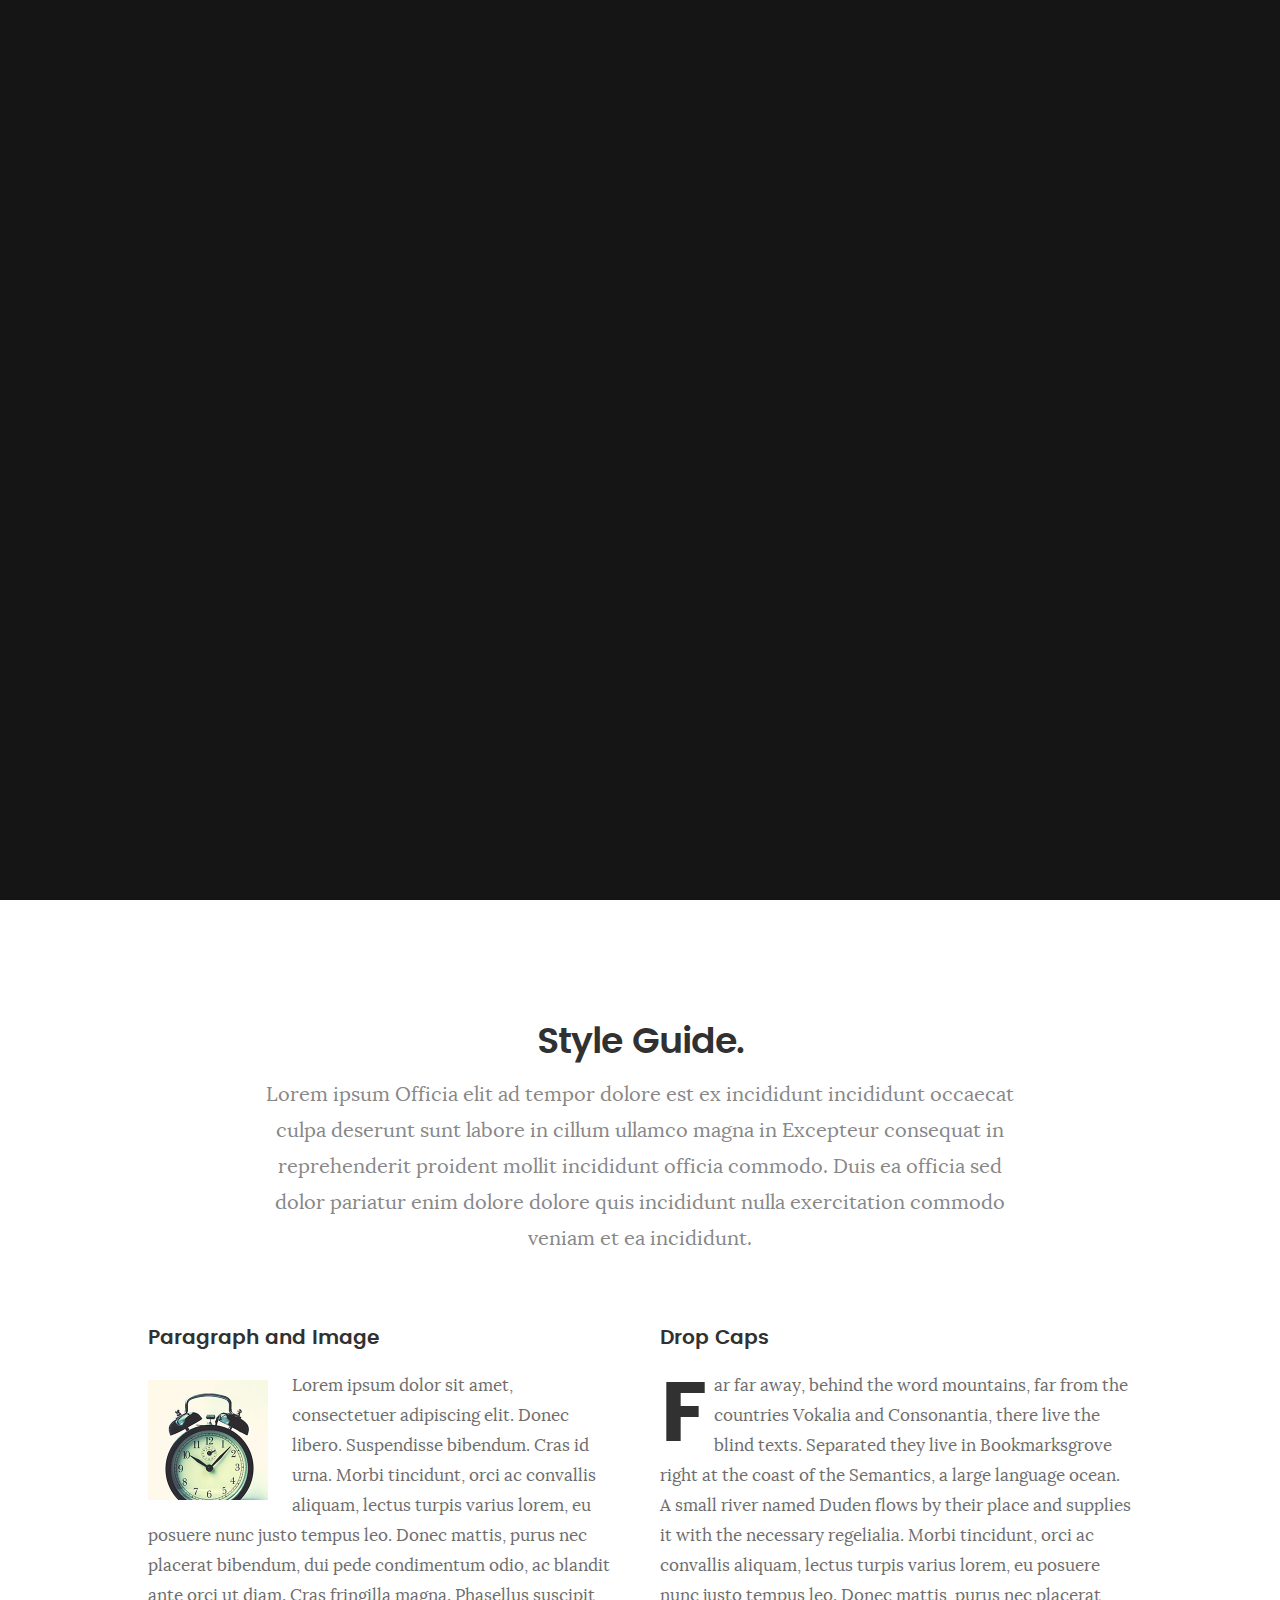
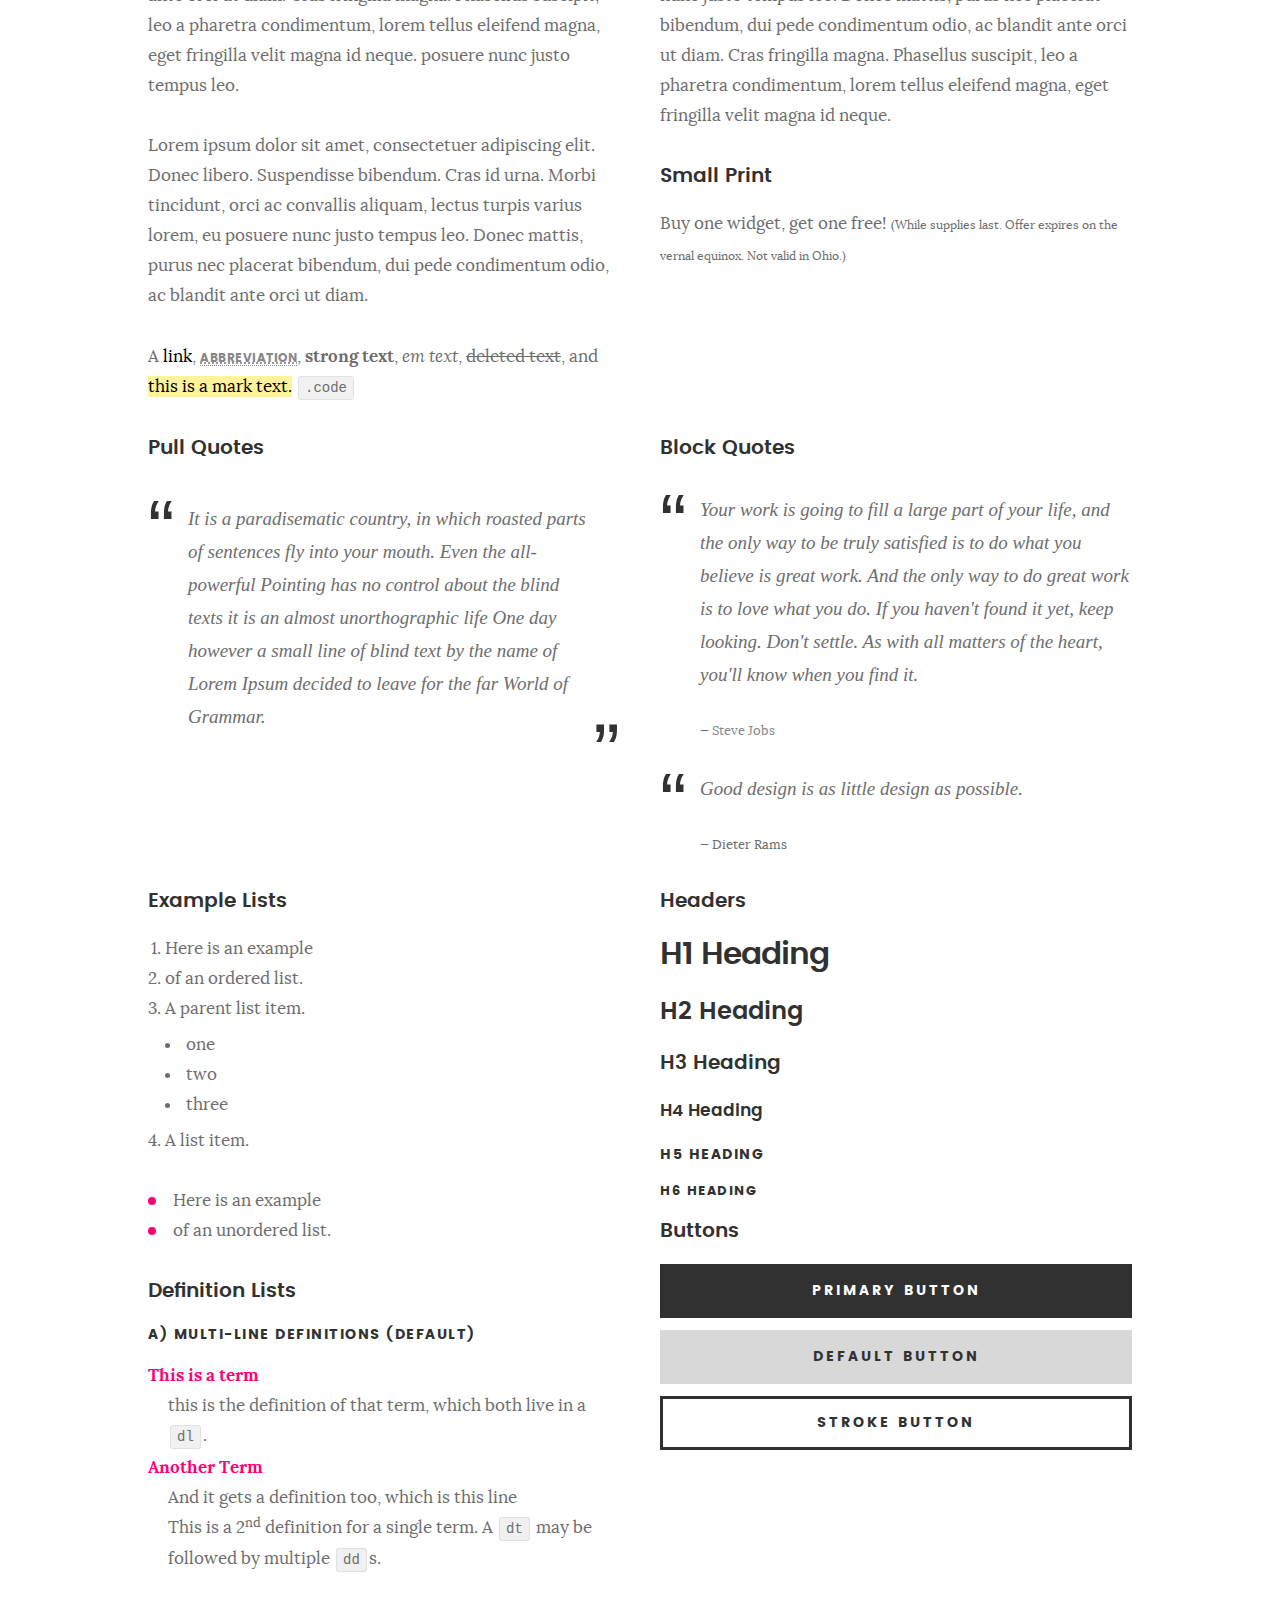
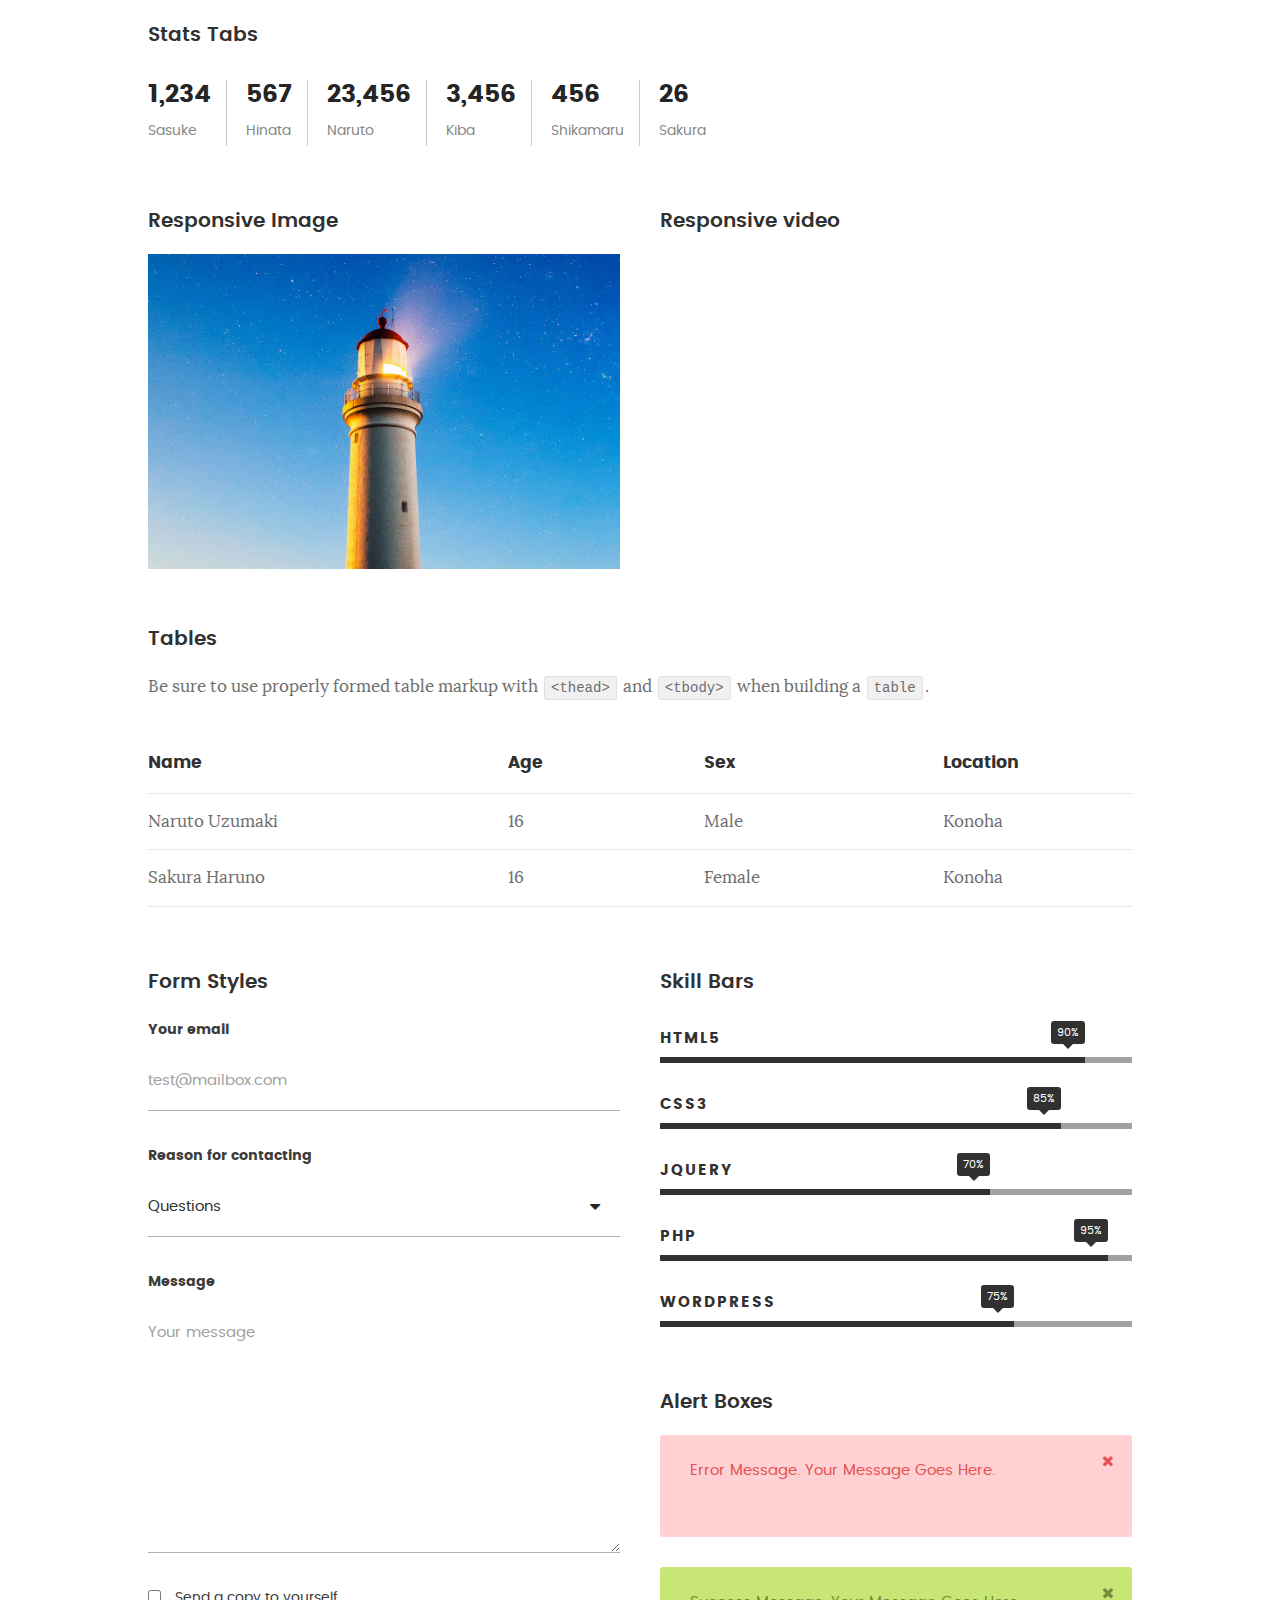
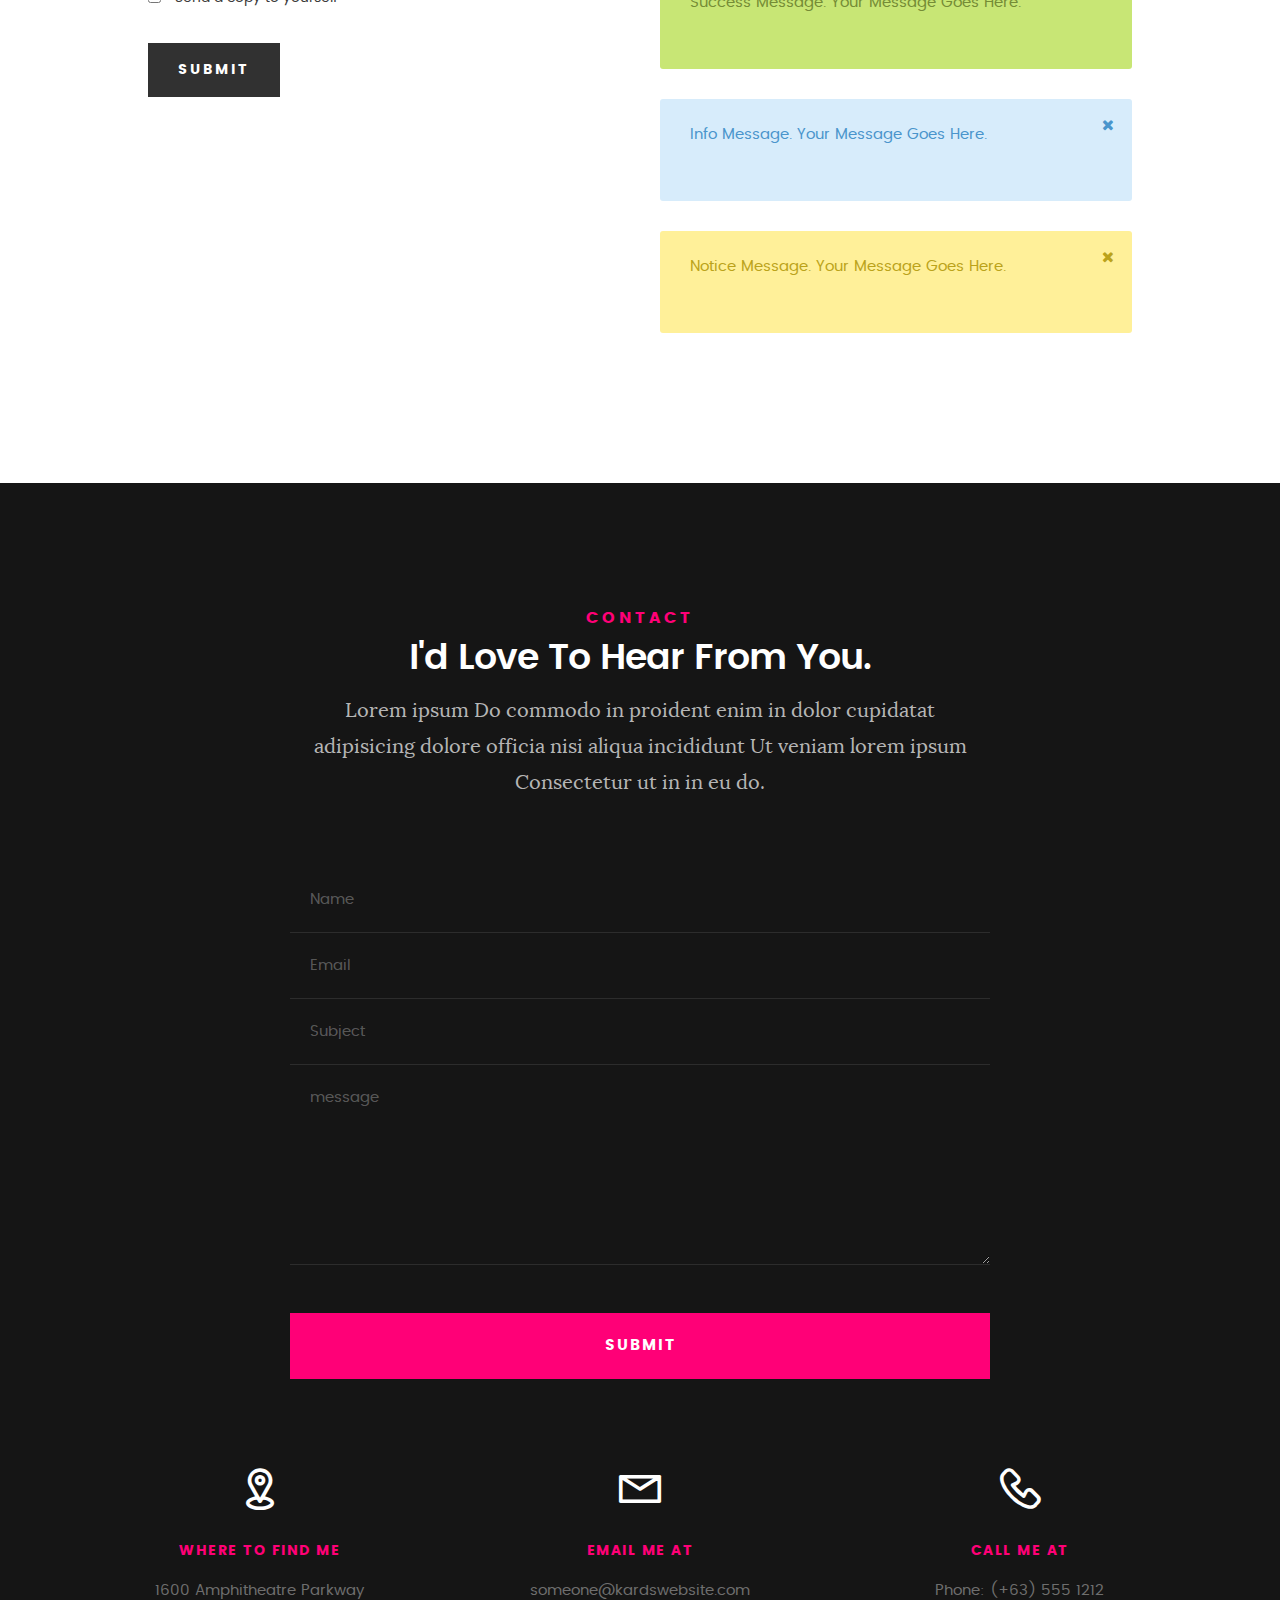
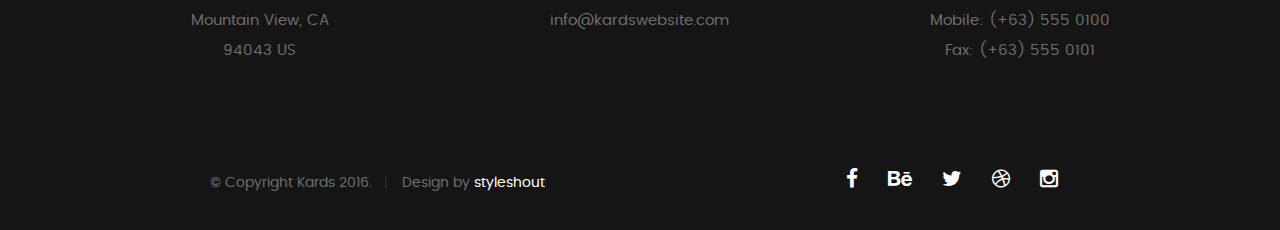
<file: styles.html>
<!DOCTYPE html>
<!--[if IE 8 ]><html class="no-js oldie ie8" lang="en"> <![endif]-->
<!--[if IE 9 ]><html class="no-js oldie ie9" lang="en"> <![endif]-->
<!--[if (gte IE 9)|!(IE)]><!--><html class="no-js" lang="en"> <!--<![endif]-->
<head>

   <!--- basic page needs
   ================================================== -->
   <meta charset="utf-8">
	<title>Style Demo - Kards</title>
	<meta name="description" content="">  
	<meta name="author" content="">

   <!-- mobile specific metas
   ================================================== -->
	<meta name="viewport" content="width=device-width, initial-scale=1, maximum-scale=1">

 	<!-- CSS
   ================================================== -->
   <link rel="stylesheet" href="css/base.css">  
   <link rel="stylesheet" href="css/main.css">
   <link rel="stylesheet" href="css/vendor.css">

   <style type="text/css" media="screen">

   	#styles { 
   		background: white;
   		padding-top: 12rem;
   		padding-bottom: 12rem;
   	}
   	#styles .row {
   		max-width: 1024px;
     	}
     	#styles .section-intro {
   		max-width: 800px;
     	}
      	
   </style>       

   <!-- script
   ================================================== -->
	<script src="js/modernizr.js"></script>
	<script src="js/pace.min.js"></script>

   <!-- favicons
	================================================== -->
	<link rel="icon" type="image/png" href="favicon.png">

</head>

<body id="top">

	<!-- header 
   ================================================== -->
   <header>   	
   	<div class="row">

   		<div class="top-bar">
   			<a class="menu-toggle" href="#"><span>Menu</span></a>

	   		<div class="logo">
		         <a href="index.html">Rafi</a>
		      </div>		      

		   	<nav id="main-nav-wrap">
					<ul class="main-navigation">
						<li><a href="index.html#intro" title="">Home</a></li>
						<li><a href="index.html#about" title="">About</a></li>
						<li><a href="index.html#resume" title="">Resume</a></li>
						<li><a href="index.html#portfolio" title="">Portfolio</a></li>
						<li><a href="index.html#services" title="">Services</a></li>					
						<li><a class="smoothscroll"  href="#contact" title="">Contact</a></li>	
						<li><a href="styles.html" title="">Style Demo</a></li>				
					</ul>
				</nav>    		
   		</div> <!-- /top-bar --> 
   		
   	</div> <!-- /row --> 		
   </header> <!-- /header -->

	<!-- intro section
   ================================================== -->
   <section id="intro">   

   	<div class="intro-overlay"></div>	

   	<div class="intro-content">
   		<div class="row">

   			<div class="col-twelve">

	   			<h5>Hello, World.</h5>
	   			<h1>I'm Modacher Mahmud Rafi</h1>

	   			<p class="intro-position">
	   				<span>Software Engineer - Android</span>
	   				<span>App Developer</span> 
					   <span>Data Science Entusiast</span>
	   			</p>

	   			<a class="button stroke smoothscroll" href="#about" title="">More About Me</a>

	   		</div>  
   			
   		</div>   		 		
   	</div> <!-- /intro-content --> 

   	<ul class="intro-social">        
         <li><a href="#"><i class="fa fa-facebook"></i></a></li>
         <li><a href="#"><i class="fa fa-behance"></i></a></li>
         <li><a href="#"><i class="fa fa-twitter"></i></a></li>
         <li><a href="#"><i class="fa fa-dribbble"></i></a></li>
         <li><a href="#"><i class="fa fa-instagram"></i></a></li>
      </ul> <!-- /intro-social -->      	

   </section> <!-- /intro -->


   <!-- Style Demo
   ================================================== -->
   <section id="styles">

   	<div class="row section-intro">

   		<div class="col-twelve">

   			<h1>Style Guide.</h1>

   			<p class="lead">Lorem ipsum Officia elit ad tempor dolore est ex incididunt incididunt occaecat culpa deserunt sunt labore in cillum ullamco magna in Excepteur consequat in reprehenderit proident mollit incididunt officia commodo.
   			Duis ea officia sed dolor pariatur enim dolore dolore quis incididunt nulla exercitation commodo veniam et ea incididunt.</p>   			

   		</div>

     	</div> <!-- /row -->

     	<div class="row">

     		<div class="col-six tab-full">

		      <h3>Paragraph and Image</h3>

		      <p><a href="#"><img width="120" height="120" class="pull-left" alt="sample-image" src="images/sample-image.jpg"></a>
		  		Lorem ipsum dolor sit amet, consectetuer adipiscing elit. Donec libero. Suspendisse bibendum.
		  		Cras id urna. Morbi tincidunt, orci ac convallis aliquam, lectus turpis varius lorem, eu
		  		posuere nunc justo tempus leo. Donec mattis, purus nec placerat bibendum, dui pede condimentum
		  		odio, ac blandit ante orci ut diam. Cras fringilla magna. Phasellus suscipit, leo a pharetra
		  		condimentum, lorem tellus eleifend magna, eget fringilla velit magna id neque.
		  		posuere nunc justo tempus leo. </p>

		  		<p>
		  		Lorem ipsum dolor sit amet, consectetuer adipiscing elit. Donec libero. Suspendisse bibendum.
		  		Cras id urna. Morbi tincidunt, orci ac convallis aliquam, lectus turpis varius lorem, eu
		  		posuere nunc justo tempus leo. Donec mattis, purus nec placerat bibendum, dui pede condimentum
		  		odio, ac blandit ante orci ut diam.	
 			   </p>

            <p>A <a href="#">link</a>,
  			   <abbr title="this really isn't a very good description">abbreviation</abbr>,
  			   <strong>strong text</strong>,
            <em>em text</em>,
  			   <del>deleted text</del>, and
            <mark>this is a mark text.</mark>
            <code>.code</code>
          	</p>

         </div>

         <div class="col-six tab-full">

            <h3>Drop Caps</h3>

	         <p class="drop-cap">Far far away, behind the word mountains, far from the countries Vokalia and Consonantia,
	         there live the blind texts. Separated they live in Bookmarksgrove right at the coast of the
	         Semantics, a large language ocean. A small river named Duden flows by their place and supplies it with the necessary regelialia. Morbi tincidunt, orci ac convallis aliquam, lectus turpis varius lorem, eu	posuere nunc justo tempus leo. Donec mattis, purus nec placerat bibendum, dui pede condimentum odio, ac blandit ante orci ut diam. Cras fringilla magna. Phasellus suscipit, leo a pharetra condimentum, lorem tellus eleifend magna, eget fringilla velit magna id neque.
		  		</p>

		      <h3>Small Print</h3>

		      <p>Buy one widget, get one free!
		  		<small>(While supplies last. Offer expires on the vernal equinox. Not valid in Ohio.)</small>
		  		</p>

		   </div>	         

		</div> <!-- /row -->

		<div class="row">

		  	<div class="col-six tab-full">

		      <h3>Pull Quotes</h3>

		      <aside class="pull-quote">
				   <blockquote>
					   <p>It is a paradisematic country, in which roasted parts of
		            sentences fly into your mouth. Even the all-powerful Pointing has no control about the blind
		            texts it is an almost unorthographic life One day however a small line of blind text by the name
		            of Lorem Ipsum decided to leave for the far World of Grammar.</p>
					</blockquote>
				</aside>

		   </div>

		   <div class="col-six tab-full">

		      <h3>Block Quotes</h3>

		      <blockquote cite="http://where-i-got-my-info-from.com">
				   <p>Your work is going to fill a large part of your life, and the only way to be truly satisfied is
		         to do what you believe is great work. And the only way to do great work is to love what you do.
		         If you haven't found it yet, keep looking. Don't settle. As with all matters of the heart, you'll know when you find it.
		         </p>
		
					<cite>
					   <a href="#">Steve Jobs</a>
					</cite>
			   </blockquote>

		      <blockquote>
		         <p>Good design is as little design as possible.</p>
		         <cite>Dieter Rams</cite>
		      </blockquote>

		   </div>

		</div> <!-- /row -->

		<div class="row half-bottom">

		 	<div class="col-six tab-full">

		      <h3>Example Lists</h3>

		      <ol>
				   <li>Here is an example</li>
				   <li>of an ordered list.</li>
				   <li>A parent list item.
				   	<ul>
				   		<li>one</li>
				   		<li>two</li>
				   		<li>three</li>
				   	</ul>
				   </li>
				   <li>A list item.</li>
			   </ol>

		      <ul class="disc">
				   <li>Here is an example</li>
				   <li>of an unordered list.</li>
			   </ul>	

			   <h3>Definition Lists</h3>	            

		      <h5>a) Multi-line Definitions (default)</h5>

		      <dl>
				   <dt><strong>This is a term</strong></dt>
				      <dd>this is the definition of that term, which both live in a <code>dl</code>.</dd>
				   <dt><strong>Another Term</strong></dt>
				      <dd>And it gets a definition too, which is this line</dd>
				      <dd>This is a 2<sup>nd</sup> definition for a single term. A <code>dt</code> may be followed by multiple <code>dd</code>s.</dd>
			   </dl>

		   </div>

		   <div class="col-six tab-full">		                  

		      <h3>Headers</h3>

		      <h1>H1 Heading</h1>
		      <h2>H2 Heading</h2>
		      <h3>H3 Heading</h3>
		      <h4>H4 Heading</h4>
		      <h5>H5 Heading</h5>
		      <h6>H6 Heading</h6>

		      <h3>Buttons</h3>

		    	<p>
		     		<a class="button button-primary full-width" href="#">Primary Button</a>
		     		<a class="button full-width" href="#">Default Button</a>
		     		<a class="button stroke full-width" href="#">Stroke Button</a>
		     	</p>

		   </div>

		</div> <!-- /row -->

		<div class="row">

		   <div class="col-twelve">

		    	<h3>Stats Tabs</h3>

		      <ul class="stats-tabs">
				   <li><a href="#">1,234 <em>Sasuke</em></a></li>
				   <li><a href="#">567 <em>Hinata</em></a></li>
				   <li><a href="#">23,456 <em>Naruto</em></a></li>
				   <li><a href="#">3,456 <em>Kiba</em></a></li>
				   <li><a href="#">456 <em>Shikamaru</em></a></li>
				   <li><a href="#">26 <em>Sakura</em></a></li>
				</ul>	      		

		   </div>	      	

		</div> <!-- /row -->

		<div class="row half-bottom">

      	<div class="col-six tab-full">

      		<h3>Responsive Image</h3>

      		<p><img src="images/portfolio/modals/m-lighthouse.jpg"></p>

      	</div>

      	<div class="col-six tab-full">

      		<h3>Responsive video</h3>

      		<div class="fluid-video-wrapper">
                  <iframe src="http://player.vimeo.com/video/14592941?title=0&amp;byline=0&amp;portrait=0&amp;color=F64B39" width="500" height="281" frameborder="0" webkitallowfullscreen mozallowfullscreen allowfullscreen></iframe> 
            </div>

      	</div>
      	
      </div> <!-- /row -->

      <div class="row add-bottom">

      	<div class="col-twelve">

      		<h3>Tables</h3>
      		<p>Be sure to use properly formed table markup with <code>&lt;thead&gt;</code> and <code>&lt;tbody&gt;</code> when building a <code>table</code>.</p>

      		<div class="table-responsive">

      			<table>
					  <thead>
					    <tr>
					      <th>Name</th>
					      <th>Age</th>
					      <th>Sex</th>
					      <th>Location</th>					    
					    </tr>
					  </thead>
					  <tbody>
					    <tr>
					      <td>Naruto Uzumaki</td>
					      <td>16</td>
					      <td>Male</td>
					      <td>Konoha</td>					    
					    </tr>
					    <tr>
					      <td>Sakura Haruno</td>
					      <td>16</td>
					      <td>Female</td>
					      <td>Konoha</td>			    
					    </tr>
					  </tbody>
					</table>

      		</div>     		

      	</div>
      	
      </div> <!--row -->

      <div class="row">

		   <div class="col-six tab-full">

		      <h3>Form Styles</h3>

		         <form>
			        	<div>
			         	<label for="sampleInput">Your email</label>
			         	<input class="full-width" type="email" placeholder="test@mailbox.com" id="sampleInput">
			         </div>
			         <div>
			         	<label for="sampleRecipientInput">Reason for contacting</label>
			         	<div class="ss-custom-select">
			         		<select class="full-width" id="sampleRecipientInput">
				           		<option value="Option 1">Questions</option>
				           		<option value="Option 2">Report</option>
				           		<option value="Option 3">Others</option>
				         	</select>
			         	</div>			         	
			         </div>
			       
			       	<label for="exampleMessage">Message</label>
			       	<textarea class="full-width" placeholder="Your message" id="exampleMessage"></textarea>

			        	<label class="add-bottom">
			           	<input type="checkbox">			            
			           	<span class="label-text">Send a copy to yourself</span>
			        	</label>
			       
			        	<input class="button-primary" type="submit" value="Submit">

			      </form>	            

		      </div>

		      <div class="col-six tab-full">

		      		<h3>Skill Bars</h3>

		      		<ul class="skill-bars">
						   <li>
						   	<div class="progress percent90"><span>90%</span></div>
						   	<strong>HTML5</strong>
						   </li>
						   <li>
						   	<div class="progress percent85"><span>85%</span></div>
						   	<strong>CSS3</strong>
						   </li>
						   <li>
						   	<div class="progress percent70"><span>70%</span></div>
						   	<strong>JQuery</strong>
						   </li>
						   <li>
						   	<div class="progress percent95"><span>95%</span></div>
						   	<strong>PHP</strong>
						   </li>
						   <li>

						   	<div class="progress percent75"><span>75%</span></div>
						   	<strong>Wordpress</strong>
						   </li>
		      
						</ul> <!-- /skill-bars -->

			        
			        <h3>Alert Boxes</h3> 
			        
			        <div class="alert-box ss-error hideit">
				        <p>Error Message. Your Message Goes Here.</p>
				        <i class="fa fa-times close"></i>
			        </div><!-- /error -->
			        
			        <div class="alert-box ss-success hideit">
				        <p>Success Message. Your Message Goes Here.</p>
				        <i class="fa fa-times close"></i>
			        </div><!-- /success -->
			        
			        <div class="alert-box ss-info hideit">
				         <p>Info Message. Your Message Goes Here.</p>
				        <i class="fa fa-times close"></i>
			        </div><!-- /info -->
			        
			        <div class="alert-box ss-notice hideit">
				        <p>Notice Message. Your Message Goes Here.</p>
				        <i class="fa fa-times close"></i>
			        </div><!-- /notice -->
			        
			  </div>	         

		</div> <!-- /row -->
		   	
   </section> <!--styles -->	

	
   <!-- contact
   ================================================== -->
	<section id="contact">

		<div class="row section-intro">
   		<div class="col-twelve">

   			<h5>Contact</h5>
   			<h1>I'd Love To Hear From You.</h1>

   			<p class="lead">Lorem ipsum Do commodo in proident enim in dolor cupidatat adipisicing dolore officia nisi aliqua incididunt Ut veniam lorem ipsum Consectetur ut in in eu do.</p>

   		</div> 
   	</div> <!-- /section-intro -->

   	<div class="row contact-form">

   		<div class="col-twelve">

            <!-- form -->
            <form name="contactForm" id="contactForm" method="post" action="">
      			<fieldset>

                  <div class="form-field">
 						   <input name="contactName" type="text" id="contactName" placeholder="Name" value="" minlength="2" required="">
                  </div>
                  <div class="form-field">
	      			   <input name="contactEmail" type="email" id="contactEmail" placeholder="Email" value="" required="">
	               </div>
                  <div class="form-field">
	     				   <input name="contactSubject" type="text" id="contactSubject" placeholder="Subject" value="">
	               </div>                       
                  <div class="form-field">
	                 	<textarea name="contactMessage" id="contactMessage" placeholder="message" rows="10" cols="50" required=""></textarea>
	               </div>                      
                 <div class="form-field">
                     <button class="submitform">Submit</button>
                     <div id="submit-loader">
                        <div class="text-loader">Sending...</div>                             
       				      <div class="s-loader">
								  	<div class="bounce1"></div>
								  	<div class="bounce2"></div>
								  	<div class="bounce3"></div>
								</div>
							</div>
                  </div>

      			</fieldset>
      		</form> <!-- Form End -->

            <!-- contact-warning -->
            <div id="message-warning"></div>            
            <!-- contact-success -->
      		<div id="message-success">
               <i class="fa fa-check"></i>Your message was sent, thank you!<br>
      		</div>

         </div> <!-- /col-twelve -->
   		
   	</div> <!-- /contact-form -->

   	<div class="row contact-info">

   		<div class="col-four tab-full">

   			<div class="icon">
   				<i class="icon-pin"></i>
   			</div>

   			<h5>Where to find me</h5>

   			<p>
            1600 Amphitheatre Parkway<br>
            Mountain View, CA<br>
            94043 US
            </p>

   		</div>

   		<div class="col-four tab-full collapse">

   			<div class="icon">
   				<i class="icon-mail"></i>
   			</div>

   			<h5>Email Me At</h5>

   			<p>someone@kardswebsite.com<br>
			   	info@kardswebsite.com			     
			   </p>

   		</div>

   		<div class="col-four tab-full">

   			<div class="icon">
   				<i class="icon-phone"></i>
   			</div>

   			<h5>Call Me At</h5>

   			<p>Phone: (+63) 555 1212<br>
			   	Mobile: (+63) 555 0100<br>
			     	Fax: (+63) 555 0101
			   </p>

   		</div>
   		
   	</div> <!-- /contact-info -->
		
	</section> <!-- /contact -->


   <!-- footer
   ================================================== -->

   <footer>
     	<div class="row">

     		<div class="col-six tab-full pull-right social">

     			<ul class="footer-social">        
			      <li><a href="#"><i class="fa fa-facebook"></i></a></li>
			      <li><a href="#"><i class="fa fa-behance"></i></a></li>
			      <li><a href="#"><i class="fa fa-twitter"></i></a></li>
			      <li><a href="#"><i class="fa fa-dribbble"></i></a></li>
			      <li><a href="#"><i class="fa fa-instagram"></i></a></li>
			   </ul> 
	      		
	      </div>

      	<div class="col-six tab-full">
	      	<div class="copyright">
		        	<span>© Copyright Kards 2016.</span> 
		        	<span>Design by <a href="http://www.styleshout.com/">styleshout</a></span>	         	
		         </div>		                  
	      	</div>

	      	<div id="go-top">
		         <a class="smoothscroll" title="Back to Top" href="#top"><i class="fa fa-long-arrow-up"></i></a>
		      </div>

      	</div> <!-- /row -->     	
   </footer>    

   <div id="preloader"> 
    	<div id="loader"></div>
   </div> 

   <!-- Java Script
   ================================================== --> 
   <script src="js/jquery-2.1.3.min.js"></script>
   <script src="js/plugins.js"></script>
   <script src="js/main.js"></script>

</body>

</html>
</file>
<file: css/base.css>
/**
 * =================================================================== 
 *
 *  Kards v1.0 Base Stylesheet
 *  url: styleshout.com
 *  03-01-2016
 *  ------------------------------------------------------------------
 *  TOC:
 *  01. reset
 *  02. basic/base setup styles
 *  03. grid
 *  04. MISC
 *
 * =================================================================== 
 */

/** 
 * ===================================================================
 * 01. reset - normalize.css v3.0.2 | MIT License | git.io/normalize
 *
 * ------------------------------------------------------------------- 
 */
html {
	font-family: sans-serif;
	-ms-text-size-adjust: 100%;
	-webkit-text-size-adjust: 100%;
}

body {
	margin: 0;
}

article,
aside,
details,
figcaption,
figure,
footer,
header,
hgroup,
main,
menu,
nav,
section,
summary {
	display: block;
}

audio,
canvas,
progress,
video {
	display: inline-block;
	vertical-align: baseline;
}

audio:not([controls]) {
	display: none;
	height: 0;
}

[hidden],
template {
	display: none;
}

a {
	background: transparent;
}

a:active,
a:hover {
	outline: 0;
}

abbr[title] {
	border-bottom: 1px dotted;
}

b,
strong {
	font-weight: bold;
}

dfn {
	font-style: italic;
}

h1 {
	font-size: 2em;
	margin: 0.67em 0;
}

mark {
	background: #ff0;
	color: #000;
}

small {
	font-size: 80%;
}

sub,
sup {
	font-size: 75%;
	line-height: 0;
	position: relative;
	vertical-align: baseline;
}

sup {
	top: -0.5em;
}

sub {
	bottom: -0.25em;
}

img {
	border: 0;
}

svg:not(:root) {
	overflow: hidden;
}

figure {
	margin: 1em 40px;
}

hr {
	-moz-box-sizing: content-box;
	box-sizing: content-box;
	height: 0;
}

pre {
	overflow: auto;
}

code,
kbd,
pre,
samp {
	font-family: monospace, monospace;
	font-size: 1em;
}

button,
input,
optgroup,
select,
textarea {
	color: inherit;
	font: inherit;
	margin: 0;
}

button {
	overflow: visible;
}

button,
select {
	text-transform: none;
}

button,
html input[type="button"],
input[type="reset"],
input[type="submit"] {
	-webkit-appearance: button;
	cursor: pointer;
}

button[disabled],
html input[disabled] {
	cursor: default;
}

button::-moz-focus-inner,
input::-moz-focus-inner {
	border: 0;
	padding: 0;
}

input {
	line-height: normal;
}

input[type="checkbox"],
input[type="radio"] {
	box-sizing: border-box;
	padding: 0;
}

input[type="number"]::-webkit-inner-spin-button,
input[type="number"]::-webkit-outer-spin-button {
	height: auto;
}

input[type="search"] {
	-webkit-appearance: textfield;
	-moz-box-sizing: content-box;
	-webkit-box-sizing: content-box;
	box-sizing: content-box;
}

input[type="search"]::-webkit-search-cancel-button,
input[type="search"]::-webkit-search-decoration {
	-webkit-appearance: none;
}

fieldset {
	border: 1px solid #c0c0c0;
	margin: 0 2px;
	padding: 0.35em 0.625em 0.75em;
}

legend {
	border: 0;
	padding: 0;
}

textarea {
	overflow: auto;
}

optgroup {
	font-weight: bold;
}

table {
	border-collapse: collapse;
	border-spacing: 0;
}

td,
th {
	padding: 0;
}

/** 
 * ===================================================================
 * 02. basic/base setup styles - (_basic.scss)
 *
 * ------------------------------------------------------------------- 
 */
html {
	font-size: 62.5%;
	box-sizing: border-box;
}

*,
*::before,
*::after {
	box-sizing: inherit;
}

body {
	font-weight: normal;
	line-height: 1;
	text-rendering: optimizeLegibility;
	word-wrap: break-word;
	-webkit-overflow-scrolling: touch;
	-webkit-text-size-adjust: none;
}

body,
input,
button {
	-moz-osx-font-smoothing: grayscale;
	-webkit-font-smoothing: antialiased;
}

/**
 * Media - (_basic.scss)
 * ------------------------------------------------------------------- 
 */
img,
video {
	max-width: 100%;
	height: auto;
}

/**
 * Typography resets - (_basic.scss)
 * ------------------------------------------------------------------- 
 */
div,
dl,
dt,
dd,
ul,
ol,
li,
h1,
h2,
h3,
h4,
h5,
h6,
pre,
form,
p,
blockquote,
th,
td {
	margin: 0;
	padding: 0;
}

h1,
h2,
h3,
h4,
h5,
h6 {
	-webkit-font-variant-ligatures: common-ligatures;
	-moz-font-variant-ligatures: common-ligatures;
	font-variant-ligatures: common-ligatures;
	text-rendering: optimizeLegibility;
}

em,
i {
	font-style: italic;
	line-height: inherit;
}

strong,
b {
	font-weight: bold;
	line-height: inherit;
}

small {
	font-size: 60%;
	line-height: inherit;
}

ol,
ul {
	list-style: none;
}

li {
	display: block;
}

/**
 * links - (_basic.scss)
 * ------------------------------------------------------------------- 
 */
a {
	text-decoration: none;
	line-height: inherit;
}

a img {
	border: none;
}

/**
 * inputs - (_basic.scss)
 * ------------------------------------------------------------------- 
 */
fieldset {
	margin: 0;
	padding: 0;
}

input[type="email"],
input[type="number"],
input[type="search"],
input[type="text"],
input[type="tel"],
input[type="url"],
input[type="password"],
textarea {
	-webkit-appearance: none;
	-moz-appearance: none;
	-ms-appearance: none;
	-o-appearance: none;
	appearance: none;
}

/** 
 * ===================================================================
 * 03. grid - (_grid.scss)
 *
 * ------------------------------------------------------------------- 
 */
.row {
	width: 94%;
	max-width: 1140px;
	margin: 0 auto;
}

.row:before,
.row:after {
	content: "";
	display: table;
}

.row:after {
	clear: both;
}

.row .row {
	width: auto;
	max-width: none;
	margin-left: -20px;
	margin-right: -20px;
}

[class*="col-"],
.bgrid {
	float: left;
}

[class*="col-"] + [class*="col-"].end {
	float: right;
}

[class*="col-"] {
	padding: 0 20px;
}

.col-one {
	width: 8.33333%;
}

.col-two,
.col-1-6 {
	width: 16.66667%;
}

.col-three,
.col-1-4 {
	width: 25%;
}

.col-four,
.col-1-3 {
	width: 33.33333%;
}

.col-five {
	width: 41.66667%;
}

.col-six,
.col-1-2 {
	width: 50%;
}

.col-seven {
	width: 58.33333%;
}

.col-eight,
.col-2-3 {
	width: 66.66667%;
}

.col-nine,
.col-3-4 {
	width: 75%;
}

.col-ten,
.col-5-6 {
	width: 83.33333%;
}

.col-eleven {
	width: 91.66667%;
}

.col-twelve,
.col-full {
	width: 100%;
}

/**
 * small screens - (_grid.scss)
 * --------------------------------------------------------------- 
 */
@media screen and (max-width:1024px) {
	.row .row {
		margin-left: -18px;
		margin-right: -18px;
	}

	[class*="col-"] {
		padding: 0 18px;
	}

}

/**
 * tablets - (_grid.scss)
 * --------------------------------------------------------------- 
 */
@media screen and (max-width:768px) {
	.row {
		width: auto;
		padding-left: 30px;
		padding-right: 30px;
	}

	.row .row {
		padding-left: 0;
		padding-right: 0;
		margin-left: -15px;
		margin-right: -15px;
	}

	[class*="col-"] {
		padding: 0 15px;
	}

	.tab-1-4 {
		width: 25%;
	}

	.tab-1-3 {
		width: 33.33333%;
	}

	.tab-1-2 {
		width: 50%;
	}

	.tab-2-3 {
		width: 66.66667%;
	}

	.tab-3-4 {
		width: 75%;
	}

	.tab-full {
		width: 100%;
	}

}

/**
 * large mobile devices - (_grid.scss)
 * --------------------------------------------------------------- 
 */
@media screen and (max-width:600px) {
	.row {
		padding-left: 25px;
		padding-right: 25px;
	}

	.row .row {
		margin-left: -10px;
		margin-right: -10px;
	}

	[class*="col-"] {
		padding: 0 10px;
	}

	.mob-1-4 {
		width: 25%;
	}

	.mob-1-2 {
		width: 50%;
	}

	.mob-3-4 {
		width: 75%;
	}

	.mob-full {
		width: 100%;
	}

}

/**
 * small mobile devices - (_grid.scss)
 * --------------------------------------------------------------- 
 */
@media screen and (max-width:400px) {
	.row .row {
		padding-left: 0;
		padding-right: 0;
		margin-left: 0;
		margin-right: 0;
	}

	[class*="col-"] {
		width: 100% !important;
		float: none !important;
		clear: both !important;
		margin-left: 0;
		margin-right: 0;
		padding: 0;
	}

	[class*="col-"] + [class*="col-"].end {
		float: none;
	}

}

/** 
 * ===================================================================
 * block grids - (_grid.scss)
 *
 * ------------------------------------------------------------------- 
 */
[class*="block-"]:before,
[class*="block-"]:after {
	content: "";
	display: table;
}

[class*="block-"]:after {
	clear: both;
}

.block-1-6 .bgrid {
	width: 16.66667%;
}

.block-1-4 .bgrid {
	width: 25%;
}

.block-1-3 .bgrid {
	width: 33.33333%;
}

.block-1-2 .bgrid {
	width: 50%;
}

/**
 * Clearing for block grid columns. Allow columns with 
 * different heights to align properly.
 */
.block-1-6 .bgrid:nth-child(6n+1),
.block-1-4 .bgrid:nth-child(4n+1),
.block-1-3 .bgrid:nth-child(3n+1),
.block-1-2 .bgrid:nth-child(2n+1) {
	clear: both;
}

/**
 * small screens - (_grid.scss)
 * --------------------------------------------------------------- 
 */
@media screen and (max-width:1024px) {
	.block-s-1-6 .bgrid {
		width: 16.66667%;
	}

	.block-s-1-4 .bgrid {
		width: 25%;
	}

	.block-s-1-3 .bgrid {
		width: 33.33333%;
	}

	.block-s-1-2 .bgrid {
		width: 50%;
	}

	.block-s-full .bgrid {
		width: 100%;
		clear: both;
	}

	[class*="block-s-"] .bgrid:nth-child(n) {
		clear: none;
	}

	.block-s-1-6 .bgrid:nth-child(6n+1),
	.block-s-1-4 .bgrid:nth-child(4n+1),
	.block-s-1-3 .bgrid:nth-child(3n+1),
	.block-s-1-2 .bgrid:nth-child(2n+1) {
		clear: both;
	}

}

/**
 * tablets - (_grid.scss)
 * --------------------------------------------------------------- 
 */
@media screen and (max-width:768px) {
	.block-tab-1-6 .bgrid {
		width: 16.66667%;
	}

	.block-tab-1-4 .bgrid {
		width: 25%;
	}

	.block-tab-1-3 .bgrid {
		width: 33.33333%;
	}

	.block-tab-1-2 .bgrid {
		width: 50%;
	}

	.block-tab-full .bgrid {
		width: 100%;
		clear: both;
	}

	[class*="block-tab-"] .bgrid:nth-child(n) {
		clear: none;
	}

	.block-tab-1-6 .bgrid:nth-child(6n+1),
	.block-tab-1-4 .bgrid:nth-child(4n+1),
	.block-tab-1-3 .bgrid:nth-child(3n+1),
	.block-tab-1-2 .bgrid:nth-child(2n+1) {
		clear: both;
	}

}

/**
 * large mobile devices - (_grid.scss)
 * --------------------------------------------------------------- 
 */
@media screen and (max-width:600px) {
	.block-mob-1-6 .bgrid {
		width: 16.66667%;
	}

	.block-mob-1-4 .bgrid {
		width: 25%;
	}

	.block-mob-1-3 .bgrid {
		width: 33.33333%;
	}

	.block-mob-1-2 .bgrid {
		width: 50%;
	}

	.block-mob-full .bgrid {
		width: 100%;
		clear: both;
	}

	[class*="block-mob-"] .bgrid:nth-child(n) {
		clear: none;
	}

	.block-mob-1-6 .bgrid:nth-child(6n+1),
	.block-mob-1-4 .bgrid:nth-child(4n+1),
	.block-mob-1-3 .bgrid:nth-child(3n+1),
	.block-mob-1-2 .bgrid:nth-child(2n+1) {
		clear: both;
	}

}

/**
 * stack on small mobile devices - (_grid.scss)
 * --------------------------------------------------------------- 
 */
@media screen and (max-width:400px) {
	.stack .bgrid {
		width: 100% !important;
		float: none !important;
		clear: both !important;
		margin-left: 0;
		margin-right: 0;
	}

}

/** 
 * ===================================================================
 * 04. MISC  - (_grid.scss)
 *
 * ------------------------------------------------------------------- 
 */

/**
 * Clearing - (http://nicolasgallagher.com/micro-clearfix-hack/
 */
.group:before,
.group:after {
	content: "";
	display: table;
}

.group:after {
	clear: both;
}

/**
 * Misc Helper Styles 
 */
.hide {
	display: none;
}

.invisible {
	visibility: hidden;
}

.antialiased {
	-webkit-font-smoothing: antialiased;
	-moz-osx-font-smoothing: grayscale;
}

.remove-bottom {
	margin-bottom: 0;
}

.half-bottom {
	margin-bottom: 1.5rem !important;
}

.add-bottom {
	margin-bottom: 3rem !important;
}

.no-border {
	border: none;
}

.full-width {
	width: 100%;
}

.text-center {
	text-align: center;
}

.text-left {
	text-align: left;
}

.text-right {
	text-align: right;
}

.pull-left {
	float: left;
}

.pull-right {
	float: right;
}

.align-center {
	margin-left: auto;
	margin-right: auto;
	text-align: center;
}

/*# sourceMappingURL=base.css.map */
</file>
<file: css/main.css>
/**
 * =================================================================== 
 *
 *  Kards v1.0 Main Stylesheet
 *  url: styleshout.com
 *  03-01-2016
 *  ------------------------------------------------------------------
 *  TOC:
 *  01. webfonts and iconfonts
 *  02. base style overrides
 *  03. typography & general theme styles
 *  04. preloader
 *  05. forms
 *  06. buttons 
 *  07. other components
 *  08. common styles
 *  09. header styles
 *  10. intro
 *  11. about
 *  12. resume
 *  13. portfolio
 *  14. call-to-action section
 *  15. services
 *  16. stats
 *  17. contact
 *  18. footer
 *
 * =================================================================== 
 */


/** 
 * ===================================================================
 * 01. webfonts and iconfonts - (_document-setup.scss)
 *
 * ------------------------------------------------------------------- 
 */
@import url("fonts.css");
@import url("font-awesome/css/font-awesome.min.css");
@import url("micons/micons.css");


/** 
 * ===================================================================
 * 02. base style overrides - (_document-setup.scss)
 *
 * ------------------------------------------------------------------- 
 */
html {
	font-size: 10px;
}

@media only screen and (max-width:1024px) {
	html {
		font-size: 9.411764705882353px;
	}
}
@media only screen and (max-width:768px) {
	html {
		font-size: 10px;
	}
}
@media only screen and (max-width:400px) {
	html {
		font-size: 9.411764705882353px;
	}
}

html, body {
	height: 100%;
}
body {
	background: #151515;
	font-family: "lora-regular", serif;
	font-size: 1.7rem;
	line-height: 3rem;
	color: #6e6e6e;
}

/**
 * links - (_document-setup.scss)
 * -------------------------------------------------------------------
 */
a, a:visited {
	color: #000000;
	-moz-transition: all 0.3s ease-in-out;
	-o-transition: all 0.3s ease-in-out;
	-webkit-transition: all 0.3s ease-in-out;
	-ms-transition: all 0.3s ease-in-out;
	transition: all 0.3s ease-in-out;
}
a:hover, a:focus, a:active {
	color: #FF0077;
	outline: 0;
}

/** 
 * ===================================================================
 * 03. typography & general theme styles - (_document-setup.scss)
 *
 * ------------------------------------------------------------------- 
 */
h1, h2, h3, h4, h5, h6, .h01, .h02, .h03, .h04, .h05, .h06 {
	font-family: "poppins-semibold", sans-serif;
	color: #313131;
	font-style: normal;
	text-rendering: optimizeLegibility;
	margin-bottom: 2.1rem;
}
h3, .h03, h4, .h04 {
	margin-bottom: 1.8rem;
}
h5, .h05, h6, .h06 {
	font-family: "poppins-bold";
	margin-bottom: 1.2rem;
}
h1, .h01 {
	font-size: 3.1rem;
	line-height: 1.355;
	letter-spacing: -.1rem;
}
@media only screen and (max-width:600px) {
	h1, .h01 {
		font-size: 2.6rem;
		letter-spacing: -.07rem;
	}
}
h2, .h02 {
	font-size: 2.4rem;
	line-height: 1.25;
}
h3, .h03 {
	font-size: 2rem;
	line-height: 1.5;
}
h4, .h04 {
	font-size: 1.7rem;
	line-height: 1.765;
}
h5, .h05 {
	font-size: 1.4rem;
	line-height: 1.714;
	text-transform: uppercase;
	letter-spacing: .15rem;
}
h6, .h06 {
	font-size: 1.3rem;
	line-height: 1.846;
	text-transform: uppercase;
	letter-spacing: .15rem;
}
p img {
	margin: 0;
}
p.lead {
	font-family: "lora-regular", serif;
	font-size: 2rem;
	line-height: 1.8;
	color: #888888;
}
@media only screen and (max-width:768px) {
	p.lead {
		font-size: 1.7rem;
	}
}
em, i, strong, b {
	font-size: 1.7rem;
	line-height: 3rem;
	font-style: normal;
	font-weight: normal;
}
em, i {
	font-family: "lora-italic", serif;
}
strong, b {
	font-family: "lora-bold", serif;
}
small {
	font-size: 1.2rem;
	line-height: inherit;
}
blockquote {
	margin: 3rem 0;
	padding-left: 4rem;
	position: relative;
}
blockquote:before {
	content: "\201C";
	font-size: 8rem;
	line-height: 0px;
	margin: 0;
	color: #313131;
	font-family: arial, sans-serif;
	position: absolute;
	top: 3rem;
	left: 0;
}
blockquote p {
	font-family: georgia, serif;
	font-style: italic;
	padding: 0;
	font-size: 1.9rem;
	line-height: 1.737;
}
blockquote cite {
	display: block;
	font-size: 1.3rem;
	font-style: normal;
	line-height: 1.616;
}
blockquote cite:before {
	content: "\2014 \0020";
}
blockquote cite a, blockquote cite a:visited {
	color: #888888;
	border: none;
}
abbr {
	font-family: "poppins-bold", serif;
	font-variant: small-caps;
	text-transform: lowercase;
	letter-spacing: .05rem;
	color: #888888;
}
var, kbd, samp, code, pre {
	font-family: Consolas, "Andale Mono", Courier, "Courier New", monospace;
}
pre {
	padding: 2.4rem 3rem 3rem;
	background: #F1F1F1;
}
code {
	font-size: 1.4rem;
	margin: 0 .2rem;
	padding: .3rem .6rem;
	white-space: nowrap;
	background: #F1F1F1;
	border: 1px solid #E1E1E1;
	border-radius: 3px;
}
pre > code {
	display: block;
	white-space: pre;
	line-height: 2;
	padding: 0;
	margin: 0;
}
pre.prettyprint > code {
	border: none;
}
del {
	text-decoration: line-through;
}
abbr[title], dfn[title] {
	border-bottom: 1px dotted;
	cursor: help;
}
mark {
	background: #FFF49B;
	color: #000;
}
hr {
	border: solid #d2d2d2;
	border-width: 1px 0 0;
	clear: both;
	margin: 2.4rem 0 1.5rem;
	height: 0;
}

/**
 * Lists - (_document-setup.scss)  
 * -------------------------------------------------------------------
 */
ol {
	list-style: decimal;
}
ul {
	list-style: disc;
}
li {
	display: list-item;
}
ol, ul {
	margin-left: 1.7rem;
}
ul li {
	padding-left: .4rem;
}
ul ul, ul ol, ol ol, ol ul {
	margin: .6rem 0 .6rem 1.7rem;
}
ul.disc li {
	display: list-item;
	list-style: none;
	padding: 0 0 0 .8rem;
	position: relative;
}
ul.disc li::before {
	content: "";
	display: inline-block;
	width: 8px;
	height: 8px;
	border-radius: 50%;
	background: #FF0077;
	position: absolute;
	left: -17px;
	top: 11px;
	vertical-align: middle;
}
dt {
	margin: 0;
	color: #FF0077;
}
dd {
	margin: 0 0 0 2rem;
}

/**
 * tables - (_document-setup.scss)  
 * -------------------------------------------------------------------
 */
table {
	border-width: 0;
	width: 100%;
	max-width: 100%;
	font-family: "lora-regular", sans-serif;
}
th, td {
	padding: 1.5rem 3rem;
	text-align: left;
	border-bottom: 1px solid #E8E8E8;
}
th {
	color: #313131;
	font-family: "poppins-bold", sans-serif;
}
td {
	line-height: 1.5;
}
th:first-child, td:first-child {
	padding-left: 0;
}
th:last-child, td:last-child {
	padding-right: 0;
}
.table-responsive {
	overflow-x: auto;
	-webkit-overflow-scrolling: touch;
}

/**
 * Spacing - (_document-setup.scss)  
 * -------------------------------------------------------------------
 */
button, .button {
	margin-bottom: 1.2;
}
fieldset {
	margin-bottom: 1.5rem;
}
input,
textarea,
select,
pre,
blockquote,
figure,
table,
p,
ul,
ol,
dl,
form,
.fluid-video-wrapper,
.ss-custom-select {
	margin-bottom: 3rem;
}

/**
 * floated image - (_document-setup.scss)  
 * -------------------------------------------------------------------
 */
img.pull-right {
	margin: .9rem 0 0 2.4rem;
}
img.pull-left {
	margin: .9rem 2.4rem 0 0;
}

/**
 * block grid paddings - (_document-setup.scss) 
 * -------------------------------------------------------------------
 */
.bgrid {
	padding: 0 20px;
}
@media only screen and (max-width:1024px) {
	.bgrid {
		padding: 0 18px;
	}
}
@media only screen and (max-width:768px) {
	.bgrid {
		padding: 0 15px;
	}
}
@media only screen and (max-width:600px) {
	.bgrid {
		padding: 0 10px;
	}
}
@media only screen and (max-width:400px) {
	.bgrid {
		padding: 0;
	}
}

/**
 * pace.js styles - minimal  - (_document-setup.scss)
 * -------------------------------------------------------------------
 */
.pace {
	-webkit-pointer-events: none;
	pointer-events: none;
	-webkit-user-select: none;
	-moz-user-select: none;
	user-select: none;
}
.pace-inactive {
	display: none;
}
.pace .pace-progress {
	background: #FF0077;
	position: fixed;
	z-index: 900;
	top: 0;
	right: 100%;
	width: 100%;
	height: 6px;
}

/** 
 * ===================================================================
 * 04. preloader - (_preloader-1.scss)
 *
 * ------------------------------------------------------------------- 
 */
#preloader {
	position: fixed;
	top: 0;
	left: 0;
	right: 0;
	bottom: 0;
	background: #151515;
	z-index: 800;
	height: 100%;
	width: 100%;
}
.no-js #preloader, .oldie #preloader {
	display: none;
}
#loader {
	position: absolute;
	left: 50%;
	top: 50%;
	width: 60px;
	height: 60px;
	margin: -30px 0 0 -30px;
	padding: 0;
}
#loader:before {
	content: "";
	border-top: 11px solid rgba(255, 255, 255, 0.1);
	border-right: 11px solid rgba(255, 255, 255, 0.1);
	border-bottom: 11px solid rgba(255, 255, 255, 0.1);
	border-left: 11px solid #FF0077;
	-webkit-animation: load 1.1s infinite linear;
	animation: load 1.1s infinite linear;
	display: block;
	border-radius: 50%;
	width: 60px;
	height: 60px;
}
@-webkit-keyframes load {
	0% {
		-webkit-transform: rotate(0deg);
		transform: rotate(0deg);
	}
	100% {
		-webkit-transform: rotate(360deg);
		transform: rotate(360deg);
	}
}
@keyframes load {
	0% {
		-webkit-transform: rotate(0deg);
		transform: rotate(0deg);
	}
	100% {
		-webkit-transform: rotate(360deg);
		transform: rotate(360deg);
	}
}

/** 
 * ===================================================================
 * 05. forms - (_forms.scss)
 *
 * ------------------------------------------------------------------- 
 */
fieldset {
	border: none;
}
input[type="email"],
input[type="number"],
input[type="search"],
input[type="text"],
input[type="tel"],
input[type="url"],
input[type="password"],
textarea,
select {
	display: block;
	height: 6rem;
	padding: 1.5rem 0;
	border: 0;
	outline: none;
	vertical-align: middle;
	color: #313131;
	font-family: "poppins-regular", sans-serif;
	font-size: 1.5rem;
	line-height: 3rem;
	max-width: 100%;
	background: transparent;
	border-bottom: 1px solid rgba(0, 0, 0, 0.3);
	-moz-transition: all 0.3s ease-in-out;
	-o-transition: all 0.3s ease-in-out;
	-webkit-transition: all 0.3s ease-in-out;
	-ms-transition: all 0.3s ease-in-out;
	transition: all 0.3s ease-in-out;
}
.ss-custom-select {
	position: relative;
	padding: 0;
}
.ss-custom-select select {
	-webkit-appearance: none;
	-moz-appearance: none;
	-ms-appearance: none;
	-o-appearance: none;
	appearance: none;
	text-indent: 0.01px;
	text-overflow: '';
	margin: 0;
	line-height: 3rem;
	vertical-align: middle;
}
.ss-custom-select select option {
	padding-left: 2rem;
	padding-right: 2rem;
}
.ss-custom-select select::-ms-expand {
	display: none;
}
.ss-custom-select::after {
	content: '\f0d7';
	font-family: 'FontAwesome';
	position: absolute;
	top: 50%;
	right: 1.5rem;
	margin-top: -10px;
	bottom: auto;
	width: 20px;
	height: 20px;
	line-height: 20px;
	font-size: 18px;
	text-align: center;
	pointer-events: none;
	color: #252525;
}

/* IE9 and below */
.oldie .ss-custom-select::after {
	display: none;
}
textarea {
	min-height: 25rem;
}
input[type="email"]:focus,
input[type="number"]:focus,
input[type="search"]:focus,
input[type="text"]:focus,
input[type="tel"]:focus,
input[type="url"]:focus,
input[type="password"]:focus,
textarea:focus,
select:focus {
	color: #cc005f;
	border-bottom: 1px solid #FF0077;
}
label, legend {
	font-family: "poppins-bold", sans-serif;
	font-size: 1.4rem;
	margin-bottom: .6rem;
	color: #3b3b3b;
	display: block;
}
input[type="checkbox"], input[type="radio"] {
	display: inline;
}
label > .label-text {
	display: inline-block;
	margin-left: 1rem;
	font-family: "poppins-regular", sans-serif;
	line-height: inherit;
}
label > input[type="checkbox"], label > input[type="radio"] {
	margin: 0;
	position: relative;
	top: .15rem;
}

/**
 * Style Placeholder Text  
 * -
 */
::-webkit-input-placeholder {
	color: #a1a1a1;
}
:-moz-placeholder {
	color: #a1a1a1;  /* Firefox 18- */
}
::-moz-placeholder {
	color: #a1a1a1;  /* Firefox 19+ */
}
:-ms-input-placeholder {
	color: #a1a1a1;
}
.placeholder {
	color: #a1a1a1 !important;
}

/** 
 * ===================================================================
 * 06. buttons - (_button-essentials.scss)
 *
 * ------------------------------------------------------------------- 
 */
.button,
a.button,
button,
input[type="submit"],
input[type="reset"],
input[type="button"] {
	display: inline-block;
	font-family: "poppins-bold", sans-serif;
	font-size: 1.4rem;
	text-transform: uppercase;
	letter-spacing: .3rem;
	height: 5.4rem;
	line-height: 5.4rem;
	padding: 0 3rem;
	margin: 0 .3rem 1.2rem 0;
	background: #d8d8d8;
	color: #313131;
	text-decoration: none;
	cursor: pointer;
	text-align: center;
	white-space: nowrap;
	border: none;
	-moz-transition: all 0.3s ease-in-out;
	-o-transition: all 0.3s ease-in-out;
	-webkit-transition: all 0.3s ease-in-out;
	-ms-transition: all 0.3s ease-in-out;
	transition: all 0.3s ease-in-out;
}
.button:hover,
a.button:hover,
button:hover,
input[type="submit"]:hover,
input[type="reset"]:hover,
input[type="button"]:hover,
.button:focus,
button:focus,
input[type="submit"]:focus,
input[type="reset"]:focus,
input[type="button"]:focus {
	background: #bebebe;
	color: #000000;
	outline: 0;
}
.button.button-primary,
a.button.button-primary,
button.button-primary,
input[type="submit"].button-primary,
input[type="reset"].button-primary,
input[type="button"].button-primary {
	background: #313131;
	color: #FFFFFF;
}
.button.button-primary:hover,
a.button.button-primary:hover,
button.button-primary:hover,
input[type="submit"].button-primary:hover,
input[type="reset"].button-primary:hover,
input[type="button"].button-primary:hover,
.button.button-primary:focus,
button.button-primary:focus,
input[type="submit"].button-primary:focus,
input[type="reset"].button-primary:focus,
input[type="button"].button-primary:focus {
	background: #1f1f1f;
}
button.full-width, .button.full-width {
	width: 100%;
	margin-right: 0;
}
button.medium, .button.medium {
	height: 5.7rem !important;
	line-height: 5.7rem !important;
	padding: 0 1.8rem !important;
}
button.large, .button.large {
	height: 6rem !important;
	line-height: 6rem !important;
	padding: 0rem 3rem !important;
}
button.stroke, .button.stroke {
	background: transparent !important;
	border: 3px solid #313131;
	line-height: 4.8rem;
}
button.stroke.medium, .button.stroke.medium {
	line-height: 5.1rem !important;
}
button.stroke.large, .button.stroke.large {
	line-height: 5.4rem !important;
}
button.stroke:hover, .button.stroke:hover {
	border: 3px solid #FF0077;
	color: #FF0077;
}
button::-moz-focus-inner, input::-moz-focus-inner {
	border: 0;
	padding: 0;
}


/** 
 * ===================================================================
 * 07. other components - (_others.scss)
 *
 * ------------------------------------------------------------------- 
 */

/**
 * alert box - (_alert-box.scss)
 * -------------------------------------------------------------------
 */
.alert-box {
	padding: 2.1rem 4rem 2.1rem 3rem;
	position: relative;
	margin-bottom: 3rem;
	border-radius: 3px;
	font-family: "poppins-regular", sans-serif;
	font-size: 1.5rem;
}
.alert-box .close {
	position: absolute;
	right: 1.8rem;
	top: 1.8rem;
	cursor: pointer;
}
.ss-error {
	background-color: #ffd1d2;
	color: #e65153;
}
.ss-success {
	background-color: #c8e675;
	color: #758c36;
}
.ss-info {
	background-color: #d7ecfb;
	color: #4a95cc;
}
.ss-notice {
	background-color: #fff099;
	color: #bba31b;
}

/**
 * additional typo styles - (_additional-typo.scss)
 * -------------------------------------------------------------------
 */

/**
 * drop cap 
 */
.drop-cap:first-letter {
	float: left;
	margin: 0;
	padding: 1.5rem .6rem 0 0;
	font-size: 8.4rem;
	font-family: "poppins-bold", sans-serif;
	line-height: 6rem;
	text-indent: 0;
	background: transparent;
	color: #313131;
}

/**
 * line definition style
 */
.lining dt, .lining dd {
	display: inline;
	margin: 0;
}
.lining dt + dt:before, .lining dd + dt:before {
	content: "\A";
	white-space: pre;
}
.lining dd + dd:before {
	content: ", ";
}
.lining dd + dd:before {
	content: ", ";
}
.lining dd:before {
	content: ": ";
	margin-left: -0.2em;
}

/**
 * dictionary definition style
 */
.dictionary-style dt {
	display: inline;
	counter-reset: definitions;
}
.dictionary-style dt + dt:before {
	content: ", ";
	margin-left: -0.2em;
}
.dictionary-style dd {
	display: block;
	counter-increment: definitions;
}
.dictionary-style dd:before {
	content: counter(definitions, decimal) ". ";
}

/** 
 * Pull Quotes
 * -----------
 * markup:
 *
 * <aside class="pull-quote">
 *		<blockquote>
 *			<p></p>
 *		</blockquote>
 *	</aside>
 *
 * --------------------------------------------------------------------- 
 */
.pull-quote {
	position: relative;
	padding: 2.1rem 3rem 2.1rem 0px;
}
.pull-quote:before, .pull-quote:after {
	height: 1em;
	position: absolute;
	font-size: 8rem;
	font-family: Arial, Sans-Serif;
	color: #333;
}
.pull-quote:before {
	content: "\201C";
	top: 33px;
	left: 0;
}
.pull-quote:after {
	content: '\201D';
	bottom: -33px;
	right: 0;
}
.pull-quote blockquote {
	margin: 0;
}
.pull-quote blockquote:before {
	content: none;
}

/** 
 * Stats Tab
 * ---------
 * markup:
 *
 * <ul class="stats-tabs">
 *		<li><a href="#">[value]<em>[name]</em></a></li>
 *	</ul>
 *
 * Extend this object into your markup.
 *
 * ---------------------------------------------------------------------
 */
.stats-tabs {
	padding: 0;
	margin: 3rem 0;
}
.stats-tabs li {
	display: inline-block;
	margin: 0 1.5rem 3rem 0;
	padding: 0 1.5rem 0 0;
	border-right: 1px solid #ccc;
}
.stats-tabs li:last-child {
	margin: 0;
	padding: 0;
	border: none;
}
.stats-tabs li a {
	display: inline-block;
	font-size: 2.5rem;
	font-family: "poppins-bold", sans-serif;
	border: none;
	color: #252525;
}
.stats-tabs li a:hover {
	color: #FF0077;
}
.stats-tabs li a em {
	display: block;
	margin: .6rem 0 0 0;
	font-size: 1.4rem;
	font-family: "poppins-regular", sans-serif;
	color: #888888;
}

/**
 * skillbars - (_skillbars.scss)
 * -------------------------------------------------------------------
 */
.skill-bars {
	list-style: none;
	margin: 6rem 0 3rem;
}
.skill-bars li {
	height: .6rem;
	background: #a1a1a1;
	width: 100%;
	margin-bottom: 6rem;
	padding: 0;
	position: relative;
}
.skill-bars li strong {
	position: absolute;
	left: 0;
	top: -3rem;
	font-family: "poppins-bold", sans-serif;
	color: #313131;
	text-transform: uppercase;
	letter-spacing: .2rem;
	font-size: 1.5rem;
	line-height: 2.4rem;
}
.skill-bars li .progress {
	background: #313131;
	position: relative;
	height: 100%;
}
.skill-bars li .progress span {
	position: absolute;
	right: 0;
	top: -3.6rem;
	display: block;
	font-family: "poppins-regular", sans-serif;
	color: white;
	font-size: 1.1rem;
	line-height: 1;
	background: #313131;
	padding: .6rem .6rem;
	border-radius: 3px;
}
.skill-bars li .progress span::after {
	position: absolute;
	left: 50%;
	bottom: -5px;
	margin-left: -5px;
	border-right: 5px solid transparent;
	border-left: 5px solid transparent;
	border-top: 5px solid #313131;
	content: "";
}

.skill-bars li .percent5   { width: 5%; }
.skill-bars li .percent10  { width: 10%; }
.skill-bars li .percent15  { width: 15%; }
.skill-bars li .percent20  { width: 20%; }
.skill-bars li .percent25  { width: 25%; }
.skill-bars li .percent30  { width: 30%; }
.skill-bars li .percent35  { width: 35%; }
.skill-bars li .percent40  { width: 40%; }
.skill-bars li .percent45  { width: 45%; }
.skill-bars li .percent50  { width: 50%; }
.skill-bars li .percent55  { width: 55%; }
.skill-bars li .percent60  { width: 60%; }
.skill-bars li .percent65  { width: 65%; }
.skill-bars li .percent70  { width: 70%; }
.skill-bars li .percent75  { width: 75%; }
.skill-bars li .percent80  { width: 80%; }
.skill-bars li .percent85  { width: 85%; }
.skill-bars li .percent90  { width: 90%; }
.skill-bars li .percent95  { width: 95%; }
.skill-bars li .percent100 { width: 100%; }


/** 
 * ===================================================================
 * 08. common styles (_layout.scss)
 *
 * ------------------------------------------------------------------- 
 */
.grey-section {
	background: #ebebeb;
}
.grey-section p.lead {
	color: #7d7d7d;
}
.section-intro {
	max-width: 700px;
	margin-left: auto;
	margin-right: auto;
	text-align: center;
	margin-bottom: 3.6rem;
	position: relative;
}
.section-intro h1 {
	font-family: "poppins-semibold", serif;
	font-size: 3.6rem;
	color: #313131;
	line-height: 1.25;
	margin-bottom: 1.2rem;
}
.section-intro h5 {
	color: #FF0077;
	font-size: 1.6rem;
	line-height: 1.875;
	margin-bottom: 0.3rem;
	letter-spacing: .4rem;
}

/**
 * responsive:
 * common styles
 * ------------------------------------------------------------------- 
 */
@media only screen and (max-width:768px) {
	.section-intro {
		max-width: 650px;
	}
	.section-intro h1 {
		font-size: 3rem;
	}
}
@media only screen and (max-width:600px) {
	.section-intro h1 {
		font-size: 2.6rem;
	}
	.section-intro h5 {
		font-size: 1.5rem;
		letter-spacing: .3rem;
	}
}
@media only screen and (max-width:400px) {
	.section-intro h1 {
		font-size: 2.4rem;
	}
}


/** 
 * ===================================================================
 * 09. header styles - (_layout.scss)
 *
 * ------------------------------------------------------------------- 
 */
header {
	position: fixed;
	width: 100%;
	min-height: 66px;
	z-index: 600;
}
header .row {
	position: relative;
	min-height: 66px;
}
header .top-bar {
	display: block;
	background: #000000;
	min-width: 220px;
	min-height: 66px;
	position: absolute;
	left: 90px;
	top: 0;
}
header .logo {
	float: left;
	margin-left: 20px;
	margin-right: 50px;
	margin-top: 25px;
	position: relative;
}
header .logo a {
	display: block;
	margin: 0;
	padding: 0;
	border: none;
	font: 0/0 a;
	text-shadow: none;
	color: transparent;
	width: 92px;
	height: 15px;
	background: url("../images/logo.png") no-repeat center;
	background-size: 92px 15px;
}

/**
 * menu toggle - (_layout.css)
 * ------------------------------------------------------------------- 
 */
.menu-toggle {
	float: left;
	width: 40px;
	height: 40px;
	margin-left: 20px;
	margin-top: 13px;
	display: block;
	position: relative;
}
.menu-toggle span {
	display: block;
	background-color: #FF0077;
	width: 24px;
	height: 3px;
	margin-top: -1.5px;
	font: 0/0 a;
	text-shadow: none;
	color: transparent;
	position: absolute;
	right: 8px;
	top: 50%;
	bottom: auto;
	left: auto;
	-moz-transition: background 0.2s ease-in-out;
	-o-transition: background 0.2s ease-in-out;
	-webkit-transition: background 0.2s ease-in-out;
	-ms-transition: background 0.2s ease-in-out;
	transition: background 0.2s ease-in-out;
}
.menu-toggle span::before, .menu-toggle span::after {
	content: '';
	width: 100%;
	height: 100%;
	background-color: inherit;
	position: absolute;
	left: 0;
	-moz-transition-duration: 0.2s, 0.2s;
	-o-transition-duration: 0.2s, 0.2s;
	-webkit-transition-duration: 0.2s, 0.2s;
	-ms-transition-duration: 0.2s, 0.2s;
	transition-duration: 0.2s, 0.2s;
	-moz-transition-delay: 0.2s, 0s;
	-o-transition-delay: 0.2s, 0s;
	-webkit-transition-delay: 0.2s, 0s;
	-ms-transition-delay: 0.2s, 0s;
	transition-delay: 0.2s, 0s;
}
.menu-toggle span::before {
	top: -8px;
	-moz-transition-property: top, transform;
	-o-transition-property: top, transform;
	-webkit-transition-property: top, transform;
	-ms-transition-property: top, transform;
	transition-property: top, transform;
}
.menu-toggle span::after {
	bottom: -8px;
	-moz-transition-property: bottom, transform;
	-o-transition-property: bottom, transform;
	-webkit-transition-property: bottom, transform;
	-ms-transition-property: bottom, transform;
	transition-property: bottom, transform;
}

/* is clicked */
.menu-toggle.is-clicked span {
	background-color: rgba(255, 0, 119, 0);
}
.menu-toggle.is-clicked span::before, .menu-toggle.is-clicked span::after {
	background-color: #ff0077;
	-moz-transition-delay: 0s, 0.2s;
	-o-transition-delay: 0s, 0.2s;
	-webkit-transition-delay: 0s, 0.2s;
	-ms-transition-delay: 0s, 0.2s;
	transition-delay: 0s, 0.2s;
}
.menu-toggle.is-clicked span::before {
	top: 0;
	-webkit-transform: rotate(45deg);
	-ms-transform: rotate(45deg);
	transform: rotate(45deg);
}
.menu-toggle.is-clicked span::after {
	bottom: 0;
	-webkit-transform: rotate(-45deg);
	-ms-transform: rotate(-45deg);
	transform: rotate(-45deg);
}

/* navigation panel */
#main-nav-wrap {
	display: block;
	width: 100%;
	font-family: "poppins-medium", sans-serif;
	font-size: 1.5rem;
	position: absolute;
	top: 100%;
	left: 0;
}

/* dropdown nav */
.main-navigation {
	background: #000000;
	padding: 24px 30px 42px;
	margin: 0;
	width: 100%;
	height: auto;
	clear: both;
	display: none;
}
.main-navigation > li {
	display: block;
	height: auto;
	text-align: left;
	padding: 0;
}
.main-navigation li a {
	display: block;
	color: #FFFFFF;
	width: auto;
	padding: 15px 0;
	line-height: 16px;
	border: none;
}
.main-navigation li a:hover {
	color: #FF0077;
	padding-left: 1rem;
}
.main-navigation li.current > a {
	background: none;
	color: #FF0077;
}

/**
 * responsive:
 * header styles
 * --------------------------------------------------------------- 
 */
@media only screen and (max-width:1024px) {
	header .top-bar {
		left: 60px;
	}
}
@media only screen and (max-width:768px) {
	header .top-bar {
		left: 50px;
	}
}
@media only screen and (max-width:600px) {
	header .top-bar {
		left: 35px;
	}
}
@media only screen and (max-width:400px) {
	header .top-bar {
		left: 25px;
	}
}


/** 
 * ===================================================================
 * 10. intro - (_layout.scss) 
 *
 * ------------------------------------------------------------------- 
 */
#intro {
	background: #151515 url(../images/intro-bg.jpg) no-repeat center bottom;
	-webkit-background-size: cover;
	-moz-background-size: cover;
	background-size: cover;
	background-attachment: fixed;
	width: 100%;
	height: 100%;
	min-height: 720px;
	display: table;
	position: relative;
	text-align: center;
}
.intro-overlay {
	position: absolute;
	top: 0;
	left: 0;
	width: 100%;
	height: 100%;
	background: #111111;
	opacity: .85;
}

.intro-content {
	display: table-cell;
	vertical-align: middle;
	text-align: center;
	-webkit-transform: translateY(-2.1rem);
	-ms-transform: translateY(-2.1rem);
	transform: translateY(-2.1rem);
}
.intro-content h1 {
	color: #FFFFFF;
	font-family: "poppins-medium", sans-serif;
	font-size: 2.5rem;
	line-height: 1;
	max-width: 1000px;
	margin-top: 0;
	margin-bottom: .5rem;
	margin-left: auto;
	margin-right: auto;
	text-shadow: 0 0 20px rgba(0, 0, 0, 0.5);
}
.intro-content h5 {
	color: #cc005f;
	font-family: "poppins-bold", sans-serif;
	font-size: 2.3rem;
	line-height: 1.565;
	margin-bottom: 0;
	text-transform: uppercase;
	letter-spacing: .3rem;
	text-shadow: 0 0 6px rgba(0, 0, 0, 0.2);
}
.intro-content .intro-position {
	font-family: "lora-regular", serif;
	font-size: 1.7rem;
	line-height: 2.4rem;
	text-transform: uppercase;
	letter-spacing: .2rem;
	color: #FFFFFF;
	text-shadow: 0 0 6px rgba(0, 0, 0, 0.2);
}
.intro-content .intro-position span {
	display: inline-block;
}
.intro-content .intro-position span::after {
	content: "|";
	text-align: center;
	display: inline-block;
	padding: 0 8px 0 14px;
	color: rgba(255, 255, 255, 0.3);
}
.intro-content .intro-position span:first-child::before {
	content: "|";
	text-align: center;
	display: inline-block;
	padding: 0 14px 0 8px;
	color: rgba(255, 255, 255, 0.3);
}
.intro-content .button {
	color: #FFFFFF !important;
	border-color: rgba(255, 255, 255, 0.3);
	height: 6rem !important;
	line-height: 5.4rem !important;
	padding: 0 3.5rem 0 3rem !important;
	margin-top: .6rem;
	font-size: 1.3rem;
	text-transform: uppercase;
	letter-spacing: .25rem;
}
.intro-content .button:hover, .intro-content .button:focus {
	border-color: #cc005f;
}
.intro-content .button::after {
	display: inline-block;
	content: "\f107";
	font-family: fontAwesome;
	font-size: 1.6rem;
	line-height: inherit;
	text-align: center;
	position: relative;
	left: 1.2rem;
}

.intro-social {
	display: block;
	position: absolute;
	width: 100%;
	left: 0;
	bottom: 7.2rem;
	font-size: 3.3rem;
	margin: 0;
	padding: 0;
}
.intro-social li {
	display: inline-block;
	margin: 0 20px;
	padding: 0;
}
.intro-social li a, .intro-social li a:visited {
	color: #FFFFFF;
}
.intro-social li a:hover, .intro-social li a:focus {
	color: #cc005f;
}

/**
 * responsive:
 * Intro
 * --------------------------------------------------------------- 
 */
@media only screen and (max-width:1024px) {
	.intro-content h1 {
		font-size: 7.6rem;
	}
	.intro-social {
		font-size: 3rem;
	}
	.intro-social li {
		margin: 0 15px;
	}
}
@media only screen and (max-width:768px) {
	#intro {
		min-height: 660px;
	}
	.intro-content h1 {
		font-size: 5.2rem;
	}
	.intro-content h5 {
		font-size: 1.8rem;
	}
	.intro-content .intro-position {
		font-size: 1.3rem;
	}
	.intro-social {
		font-size: 2.5rem;
	}
	.intro-social li {
		margin: 0 10px;
	}
}
@media only screen and (max-width:600px) {
	#intro {
		min-height: 600px;
	}
	.intro-content h1 {
		font-size: 4.6rem;
		margin-bottom: .6rem;
	}
	.intro-content h5 {
		font-size: 1.5rem;
		margin-bottom: .3rem;
		letter-spacing: .2rem;
	}
	.intro-content .intro-position {
		font-size: 1.2rem;
	}
	.intro-content .intro-position span {
		padding: 0 .6rem;
	}
	.intro-content .intro-position span::before, .intro-content .intro-position span::after {
		display: none !important;
	}
	.intro-social {
		font-size: 2.4rem;
	}
}


/** 
 * ===================================================================
 * 11. about - (_layout.scss)
 *
 * ------------------------------------------------------------------- 
 */
#about {
	background: #FFFFFF;
	padding-top: 12rem;
	padding-bottom: 15rem;
}
#about .section-intro {
	margin-bottom: 3rem;
}

.intro-info {
	margin-top: 4.2rem;
	margin-right: -30px;
	margin-left: -30px;
}
.intro-info img {
	height: 9rem;
	width: 9rem;
	border-radius: 50%;
	margin: .9rem 0 0 0;
	float: left;
}
.intro-info .lead {
	text-align: left;
	padding-left: 13rem;
}

.about-content {
	position: relative;
	text-align: left;
	max-width: 850px;
	margin-bottom: 3.6rem;
}
.about-content h3 {
	font-family: "poppins-bold", sans-serif;
	font-size: 1.8rem;
	text-transform: uppercase;
	letter-spacing: .25rem;
}
.about-content .info-list {
	list-style: none;
	margin-left: 0;
}
.about-content .info-list li {
	padding: 0 0 1.5rem 0;
	margin-bottom: .6rem;
}
.about-content .info-list li strong {
	font-family: "poppins-bold", sans-serif;
	color: #313131;
	text-transform: uppercase;
	letter-spacing: .2rem;
	font-size: 1.5rem;
	line-height: 3rem;
}
.about-content .info-list li span {
	display: block;
	font-family: "poppins-regular", sans-serif;
	color: #888888;
	font-size: 1.5rem;
	line-height: 1;
}
.about-content .skill-bars {
	margin-top: 6rem;
}

.button-section {
	text-align: center;
}
.button-section .button {
	width: 250px;
}
.button-section [class*="col-"] .button:first-child {
	margin-right: 4rem;
}

/**
 * responsive:
 * about
 * ------------------------------------------------------------------- 
 */
@media only screen and (max-width:1024px) {
	.intro-info {
		margin-right: 0;
		margin-left: 0;
	}
}
@media only screen and (max-width:768px) {
	.intro-info img {
		height: 7.8rem;
		width: 7.8rem;
	}
	.intro-info .lead {
		padding-left: 11rem;
	}
	.about-content h3 {
		text-align: center;
	}
	.about-content .info-list, .about-content .skill-bars {
		margin-bottom: 4.2rem;
	}
	.button-section .button {
		width: 100%;
		margin-bottom: 3rem;
	}
	.button-section [class*="col-"] .button:first-child {
		margin-right: 0;
	}
}
@media only screen and (max-width:600px) {
	.intro-info {
		text-align: center;
		margin-top: 3rem;
	}
	.intro-info img {
		height: 6.6rem;
		width: 6.6rem;
		float: none;
		display: inline-block;
	}
	.intro-info .lead {
		padding-left: 0;
		text-align: center;
	}
}

/** 
 * ===================================================================
 * 12. resume - (_layout.scss)
 *
 * ------------------------------------------------------------------- 
 */
#resume {
	padding-top: 12rem;
	padding-bottom: 12rem;
}

#resume .resume-header {
	text-align: center;
}
#resume .resume-header h2 {
	color: #FF0077;
}

#resume .resume-timeline {
	max-width: 980px;
}
#resume .timeline-wrap {
	position: relative;
	margin-top: 1.5rem;
	margin-bottom: 6rem;
}
#resume .timeline-wrap::before {
	content: "";
	display: block;
	width: 1px;
	height: 100%;
	background: rgba(0, 0, 0, 0.1);
	position: absolute;
	left: 35%;
	top: 0;
}
#resume .timeline-block {
	position: relative;
	padding-top: 1.5rem;
}
#resume .timeline-ico {
	height: 4.8rem;
	width: 4.8rem;
	line-height: 4.8rem;
	background: #313131;
	border-radius: 50%;
	text-align: center;
	color: #FFFFFF;
	position: absolute;
	left: 35%;
	top: .9rem;
	margin-left: -2.4rem;
}
#resume .timeline-ico i {
	position: relative;
	left: .05rem;
	top: .2rem;
}

#resume .timeline-header {
	float: left;
	width: 35%;
	padding-right: 90px;
	text-align: right;
}
#resume .timeline-header h3 {
	margin-bottom: 0;
}
#resume .timeline-header p {
	font-family: "poppins-regular", sans-serif;
	font-size: 1.6rem;
	color: #888888;
}
#resume .timeline-content {
	margin-left: 35%;
	padding-left: 60px;
}
#resume .timeline-content h4 {
	position: relative;
	padding-bottom: 1.8rem;
}
#resume .timeline-content h4::after {
	content: "";
	display: block;
	height: 3px;
	width: 50px;
	background: rgba(0, 0, 0, 0.2);
	position: absolute;
	left: 0;
	bottom: 0;
}

/**
 * responsive:
 * resume
 * ------------------------------------------------------------------- 
 */
@media only screen and (max-width:1024px) {
	#resume .timeline-header {
		padding-right: 50px;
	}
	#resume .timeline-header h3 {
		font-size: 1.8rem;
	}
	#resume .timeline-header p {
		font-size: 1.4rem;
	}
	#resume .timeline-content {
		padding-left: 50px;
	}
}
@media only screen and (max-width:768px) {
	#resume .timeline-wrap::before {
		left: 2.4rem;
	}
	#resume .timeline-ico {
		left: 2.4rem;
	}
	#resume .timeline-header {
		float: none;
		width: auto;
		padding-right: 15px;
		text-align: left;
	}
	#resume .timeline-header h3 {
		font-size: 2rem;
	}
	#resume .timeline-header p {
		font-size: 1.5rem;
		margin-bottom: 1.5rem;
	}
	#resume .timeline-content {
		margin: 0;
	}
	#resume .timeline-content h4 {
		padding-bottom: 0;
		padding-top: 2.1rem;
		margin-bottom: .6rem;
		font-size: 1.7rem;
	}
	#resume .timeline-content h4::after {
		bottom: auto;
		top: 0;
	}
	#resume .timeline-header, #resume .timeline-content {
		padding-left: 7rem;
	}
}
@media only screen and (max-width:480px) {
	#resume .resume-header h2 {
		font-size: 2.2rem;
	}
	#resume .timeline-wrap::before {
		left: 1.8rem;
	}
	#resume .timeline-ico {
		height: 3.6rem;
		width: 3.6rem;
		line-height: 3.6rem;
		left: 1.8rem;
		margin-left: -1.8rem;
		font-size: 1.5rem;
	}
	#resume .timeline-header, #resume .timeline-content {
		padding-left: 5.5rem;
	}
}


/** 
 * ===================================================================
 * 13. portfolio - (_layout.scss)
 *
 * ------------------------------------------------------------------- 
 */
#portfolio {
	background: #FFFFFF;
	padding-top: 12rem;
	padding-bottom: 12rem;
}
#portfolio .folio-item {
	padding: 0;
	position: relative;
	overflow: hidden;
}
#portfolio .folio-item img {
	vertical-align: middle;
	-moz-transition: all 0.5s ease-in-out;
	-o-transition: all 0.5s ease-in-out;
	-webkit-transition: all 0.5s ease-in-out;
	-ms-transition: all 0.5s ease-in-out;
	transition: all 0.5s ease-in-out;
}

#portfolio .overlay {
	position: absolute;
	top: 0;
	left: 0;
	width: 100%;
	height: 100%;
	background: transparent;
	-moz-transition: all 0.5s ease-in-out;
	-o-transition: all 0.5s ease-in-out;
	-webkit-transition: all 0.5s ease-in-out;
	-ms-transition: all 0.5s ease-in-out;
	transition: all 0.5s ease-in-out;
}

#portfolio .folio-item-table {
	display: table;
	width: 100%;
	height: 100%;
}
#portfolio .folio-item-cell {
	display: table-cell;
	vertical-align: middle;
	text-align: center;
	-moz-transition: all 0.5s ease-in-out;
	-o-transition: all 0.5s ease-in-out;
	-webkit-transition: all 0.5s ease-in-out;
	-ms-transition: all 0.5s ease-in-out;
	transition: all 0.5s ease-in-out;
	position: relative;
	left: -100%;
}

#portfolio .folio-title {
	color: #FFFFFF;
	font-size: 3.3rem;
	padding: 0 3rem;
	margin-bottom: 0;
}
#portfolio .folio-types {
	margin: 0;
	padding: 0;
	text-transform: uppercase;
	font-family: "poppins-regular", sans-serif;
	font-size: 1.2rem;
	letter-spacing: .1rem;
	color: rgba(255, 255, 255, 0.6);
}
#portfolio .folio-item:hover .overlay {
	background: rgba(0, 0, 0, 0.8);
}
#portfolio .folio-item:hover .folio-item-cell {
	left: 0;
}
#portfolio .folio-item:hover img {
	-webkit-transform: scale(1.05);
	-ms-transform: scale(1.05);
	transform: scale(1.05);
}

/**
 * responsive:
 * portfolio
 * ------------------------------------------------------------------- 
 */
@media only screen and (max-width:1024px) {
	#portfolio .folio-title {
		font-size: 3.1rem;
	}
}
@media only screen and (max-width:768px) {
	#portfolio .folio-title {
		font-size: 2.5rem;
	}
}
@media only screen and (max-width:400px) {
	#portfolio .folio-title {
		font-size: 2.2rem;
	}
}

/**
 * Popup Modal - (_layout.scss)
 * ------------------------------------------------------------------
 */
.popup-modal {
	max-width: 550px;
	background: #FFFFFF;
	position: relative;
	margin: 0 auto;
}
.popup-modal .media {
	position: relative;
}
.popup-modal img {
	vertical-align: bottom;
}
.popup-modal .description-box {
	padding: 1.8rem 3.6rem 3rem;
}
.popup-modal .description-box h4 {
	font-family: "poppins-bold", sans-serif;
	font-size: 1.5rem;
	line-height: 2.4rem;
	margin-bottom: .6rem;
}
.popup-modal .description-box p {
	font-family: "poppins-regular", sans-serif;
	font-size: 1.4rem;
	line-height: 2.4rem;
	margin-bottom: 12px;
}
.popup-modal .categories {
	font-family: "poppins-bold", sans-serif;
	font-size: 1.1rem;
	line-height: 1.8rem;
	text-transform: uppercase;
	letter-spacing: .1rem;
	display: block;
	text-align: left;
	color: rgba(0, 0, 0, 0.5);
}
.popup-modal .link-box {
	width: 100%;
	overflow: hidden;
	background: #000000;
}
.popup-modal .link-box a {
	font-family: "poppins-bold", sans-serif;
	font-size: 1.2rem;
	line-height: 6rem;
	color: #FFFFFF;
	text-transform: uppercase;
	letter-spacing: 3px;
	cursor: pointer;
	display: block;
	text-align: center;
	float: left;
	width: 50%;
	-moz-transition: all 0.3s ease-in-out;
	-o-transition: all 0.3s ease-in-out;
	-webkit-transition: all 0.3s ease-in-out;
	-ms-transition: all 0.3s ease-in-out;
	transition: all 0.3s ease-in-out;
}
.popup-modal .link-box a:first-child {
	border-right: 1px solid rgba(200, 200, 200, 0.1);
}
.popup-modal .link-box a:hover {
	background: #cc005f;
	border: none;
}
@media only screen and (max-width:600px) {
	.popup-modal {
		width: auto;
		margin: 0 20px;
	}
}

/**
 * transition effect for modal popup - (_layout.scss)
 * ------------------------------------------------------------------ 
 */

/* overlay at start */
.mfp-fade.mfp-bg {
	opacity: 0;
	-moz-transition: all 0.3s ease-in-out;
	-o-transition: all 0.3s ease-in-out;
	-webkit-transition: all 0.3s ease-in-out;
	-ms-transition: all 0.3s ease-in-out;
	transition: all 0.3s ease-in-out;
}

/* overlay animate in */
.mfp-fade.mfp-bg.mfp-ready {
	opacity: .9;
}

/* overlay animate out */
.mfp-fade.mfp-bg.mfp-removing {
	opacity: 0;
}

/* content at start */
.mfp-fade.mfp-wrap .mfp-content {
	opacity: 0;
	-webkit-transform: translateY(-100%);
	-ms-transform: translateY(-100%);
	transform: translateY(-100%);
	-moz-transition: all 0.3s ease-in-out;
	-o-transition: all 0.3s ease-in-out;
	-webkit-transition: all 0.3s ease-in-out;
	-ms-transition: all 0.3s ease-in-out;
	transition: all 0.3s ease-in-out;
}

/* content animate in */
.mfp-fade.mfp-wrap.mfp-ready .mfp-content {
	opacity: 1;
	-webkit-transform: translateY(0);
	-ms-transform: translateY(0);
	transform: translateY(0);
}

/* content animate out */
.mfp-fade.mfp-wrap.mfp-removing .mfp-content {
	opacity: 0;
	-webkit-transform: translateY(-100%);
	-ms-transform: translateY(-100%);
	transform: translateY(-100%);
}

/** 
 * ===================================================================
 * 14. call-to-action section - (_layout.scss)
 *
 * ------------------------------------------------------------------- 
 */
#cta {
	padding-top: 10.2rem;
	padding-bottom: 9rem;
	text-align: center;
}
#cta p.lead {
	color: #6e6e6e;
}
.cta-content {
	max-width: 640px;
}
.cta-thumb {
	display: inline-block;
	margin-bottom: 1.2rem;
}
.cta-thumb img {
	height: 7.8rem;
	width: 7.8rem;
	border-radius: 50%;
}

/**
 * section ads - (_layout.scss)
 * ------------------------------------------------------------------- 
 */
.section-ads h2 {
	position: relative;
	padding-bottom: 2.1rem;
}
.section-ads h2::after {
	content: "";
	display: block;
	height: 3px;
	width: 80px;
	background: rgba(0, 0, 0, 0.2);
	position: absolute;
	left: 50%;
	bottom: 0;
	margin-left: -40px;
}
.section-ads h2 a, .section-ads h2 a:visited {
	color: #313131;
}
.section-ads span {
	color: #3F0D39;
}

/**
 * responsive:
 * cta
 * -------------------------------------------------------------------
 */
@media only screen and (max-width:650px) {
	.cta-content {
		max-width: 650px;
	}
	.cta-content h2 {
		font-size: 2.4rem;
	}
}


/** 
 * ===================================================================
 * 15. services - (_layout.scss)
 *
 * ------------------------------------------------------------------- 
 */
#services {
	background: #313131 url(../images/bg.jpg) no-repeat center;
	-webkit-background-size: cover;
	-moz-background-size: cover;
	background-size: cover;
	padding-top: 12rem;
	padding-bottom: 12rem;
	color: white;
	position: relative;
}
#services .overlay {
	position: absolute;
	top: 0;
	left: 0;
	width: 100%;
	height: 100%;
	background: #151515;
	opacity: .9;
}

#services .section-intro {
	margin-bottom: 1.8rem;
}

#services .section-intro h1 {
	color: white;
}
#services .section-intro h5 {
	color: #FF0077;
}
#services .section-intro p {
	color: rgba(255, 255, 255, 0.7);
}
.services-content {
	max-width: 1200px;
}
.services-list {
	margin-top: 1.2rem;
	text-align: center;
}
.services-list .service {
	margin-bottom: 1.2rem;
	padding: 0 30px;
}
.services-list .icon {
	display: inline-block;
	margin-bottom: 2.1rem;
}
.services-list .icon i {
	font-size: 5.4rem;
	color: #FF0077;
}
.services-list h3 {
	color: #FFFFFF;
}
.services-list .desc {
	color: rgba(255, 255, 255, 0.6);
}

/* pagination */
.owl-pagination {
	text-align: center;
	width: 100%;
	margin: .6rem 0 0;
}
.owl-theme .owl-controls .owl-page {
	display: inline-block;
}
.owl-theme .owl-controls .owl-page span {
	display: block;
	width: 1.2rem;
	height: 1.2rem;
	margin: 1.2rem .8rem 0 .8rem;
	border-radius: 50%;
	display: inline-block;
	background: #FFFFFF;
}
.owl-theme .owl-controls .owl-page.active span {
	background: #FF0077;
}


/** 
 * ===================================================================
 * 16. stats - (_layout.scss)
 *
 * ------------------------------------------------------------------- 
 */
#stats {
	background: #990047;
	padding-top: 7.2rem;
	padding-bottom: 6rem;
	text-align: center;
}
#stats .row {
	max-width: 1440px;
}
#stats .stat {
	border-left: 1px solid rgba(255, 255, 255, 0.12);
	min-height: 17.4rem;
}
#stats .stat:first-child {
	border: none;
}
#stats .icon-part i {
	font-size: 4.8rem;
	color: #000000;
}
#stats .stat-count {
	color: #FFFFFF;
	font-size: 3.6rem;
	margin-top: 1.2rem;
	margin-bottom: 0;
	font-family: "poppins-medium", sans-serif;
	color: white;
}
#stats .stat-title {
	color: rgba(255, 255, 255, 0.5);
}

/**
 * responsive:
 * stats
 * -------------------------------------------------------------------
 */
@media only screen and (max-width:1024px) {
	#stats .stat:nth-child(n) {
		border-left: 1px solid rgba(255, 255, 255, 0.12);
		padding-bottom: 1.5rem;
	}
	#stats .stat:nth-child(3n+1) {
		border: none;
	}
}
@media only screen and (max-width:768px) {
	#stats .stat:nth-child(n) {
		border-left: 1px solid rgba(255, 255, 255, 0.12);
	}
	#stats .stat:nth-child(2n+1) {
		border: none;
	}
}
@media only screen and (max-width:600px) {
	#stats .stat:nth-child(n) {
		border: none;
	}
}


/** 
 * ===================================================================
 * 17. contact - (_layout.scss)
 *
 * ------------------------------------------------------------------- 
 */
#contact {
	background: #151515;
	padding-top: 12rem;
	padding-bottom: 7.2rem;
}
#contact .section-intro h1 {
	color: white;
}
#contact .section-intro h5 {
	color: #FF0077;
}
#contact .section-intro p {
	color: rgba(255, 255, 255, 0.7);
}

/* contact form */
.contact-form {
	max-width: 740px;
}

.contact-form ::-webkit-input-placeholder {
	color: rgba(255, 255, 255, 0.3);
}
.contact-form :-moz-placeholder {
	color: rgba(255, 255, 255, 0.3);  /* Firefox 18- */
}
.contact-form ::-moz-placeholder {
	color: rgba(255, 255, 255, 0.3);  /* Firefox 19+ */
}
.contact-form :-ms-input-placeholder {
	color: rgba(255, 255, 255, 0.3);
}
.contact-form .placeholder {
	color: rgba(255, 255, 255, 0.3) !important;
}

#contact form {
	margin-top: 0;
	margin-bottom: 3rem;
}
#contact form .form-field {
	position: relative;
}
#contact form .form-field:before, #contact form .form-field:after {
	content: "";
	display: table;
}
#contact form .form-field:after {
	clear: both;
}
#contact form .form-field label {
	font-family: "poppins-bold", sans-serif;
	font-size: 1.1rem;
	line-height: 2.4rem;
	position: absolute;
	bottom: -1.2rem;
	right: .6rem;
	text-transform: uppercase;
	letter-spacing: .1rem;
	padding: 0 2rem;
	margin: 0;
	color: #FFFFFF;
	background: #FF0077;
}
#contact form .form-field label::after {
	position: absolute;
	left: -5px;
	top: 50%;
	margin-top: -6px;
	border-top: 5px solid transparent;
	border-bottom: 5px solid transparent;
	border-right: 5px solid #FF0077;
	content: "";
}
#contact input[type="text"],
#contact input[type="password"],
#contact input[type="email"],
#contact textarea {
	width: 100%;
	color: rgba(255, 255, 255, 0.7);
	margin-bottom: 0;
	border: none;
	border-bottom: 1px solid rgba(255, 255, 255, 0.1);
}
#contact input[type="text"],
#contact input[type="password"],
#contact input[type="email"] {
	height: 6.6rem;
	padding: 1.8rem 2rem;
}
#contact input[type="text"]:focus,
#contact input[type="password"]:focus,
#contact input[type="email"]:focus {
	border-color: #FF0077;
	color: #FFFFFF;
}
#contact textarea {
	min-height: 20rem;
	padding: 1.8rem 2rem;
}
#contact textarea:focus {
	border-color: #FF0077;
	color: #FFFFFF;
}
#contact button.submitform {
	font-size: 1.5rem;
	display: block;
	letter-spacing: .2rem;
	height: 6.6rem;
	line-height: 6.6rem;
	padding: 0 3rem;
	margin-top: 4.8rem;
	width: 100%;
	background: #FF0077;
	color: #FFFFFF;
}
#contact button.submitform:hover, #contact button.submitform:focus {
	background: #cc005f;
}
#message-warning, #message-success {
	display: none;
	background: #0d0d0d;
	border-radius: 3px;
	padding: 3rem;
	margin-bottom: 3.6rem;
	width: 100%;
}
#message-warning {
	color: #fa0003;
}
#message-success {
	color: #FF0077;
}
#message-warning i, #message-success i {
	margin-right: 10px;
}

/* form loader */
#submit-loader {
	display: none;
	position: relative;
	left: 0;
	top: 1.8rem;
	width: 100%;
	text-align: center;
}
#submit-loader .text-loader {
	display: none;
	font-family: "poppins-bold", sans-serif;
	color: #FFFFFF;
	letter-spacing: .3rem;
	text-transform: uppercase;
}
.oldie #submit-loader .s-loader {
	display: none;
}
.oldie #submit-loader .text-loader {
	display: block;
}
.contact-info {
	margin: 4.8rem auto 0;
	font-family: "poppins-regular", sans-serif;
	font-size: 1.5rem;
	text-align: center;
}
.contact-info .collapse {
	padding: 0;
}
.contact-info .icon {
	margin-bottom: 2.1rem;
}
.contact-info .icon i {
	font-size: 4.2rem;
	color: #FFFFFF;
}
.contact-info h5 {
	color: #FF0077;
}

/**
 * loader animation - (_layout.scss)
 * --------------------------------------------------------------- 
 */
.s-loader {
	margin: 1.2rem auto 3rem;
	width: 70px;
	text-align: center;
	-webkit-transform: translateX(0.45rem);
	-ms-transform: translateX(0.45rem);
	transform: translateX(0.45rem);
}
.s-loader > div {
	width: 1rem;
	height: 1rem;
	background-color: #FFFFFF;
	border-radius: 100%;
	display: inline-block;
	margin-right: .9rem;
	-webkit-animation: sk-bouncedelay 1.4s infinite ease-in-out both;
	animation: sk-bouncedelay 1.4s infinite ease-in-out both;
}
.s-loader .bounce1 {
	-webkit-animation-delay: -0.32s;
	animation-delay: -0.32s;
}
.s-loader .bounce2 {
	-webkit-animation-delay: -0.16s;
	animation-delay: -0.16s;
}
@-webkit-keyframes sk-bouncedelay {
	0%, 80%, 100% {
		-webkit-transform: scale(0);
		-ms-transform: scale(0);
		transform: scale(0);
	}
	40% {
		-webkit-transform: scale(1);
		-ms-transform: scale(1);
		transform: scale(1);
	}
}
@keyframes sk-bouncedelay {
	0%, 80%, 100% {
		-webkit-transform: scale(0);
		-ms-transform: scale(0);
		transform: scale(0);
	}
	40% {
		-webkit-transform: scale(1);
		-ms-transform: scale(1);
		transform: scale(1);
	}
}


/** 
 * ===================================================================
 * 18. footer - (_layout.scss)
 *
 * ------------------------------------------------------------------- 
 */
footer {
	padding-bottom: 3rem;
	font-size: 1.4rem;
	font-family: "poppins-regular", sans-serif;
}
footer a, footer a:visited {
	color: #FFFFFF;
}
footer a:hover, footer a:focus {
	color: #FF0077;
}
footer .row {
	max-width: 900px;
}
footer .social {
	text-align: right;
}
footer .footer-social {
	display: inline-block;
	font-size: 2.1rem;
	margin: 0;
	padding: 0;
	position: relative;
	top: -.3rem;
}
footer .footer-social li {
	display: inline-block;
	margin: 0 12px;
	padding: 0;
}
footer .footer-social li a {
	color: #FFFFFF;
}
footer .copyright span {
	display: inline-block;
}
footer .copyright span::after {
	content: "|";
	display: inline-block;
	padding: 0 1rem 0 1.2rem;
	color: rgba(255, 255, 255, 0.1);
}
footer .copyright span:last-child::after {
	display: none;
}

/**
 * responsive:
 * footer
 * -------------------------------------------------------------------
 */
@media only screen and (max-width:768px) {
	footer {
		text-align: center;
	}
	footer .social {
		display: block;
		width: 100%;
		text-align: center;
		margin-bottom: 1.5rem;
	}
	footer .copyright span {
		display: block;
	}
	footer .copyright span::after {
		display: none;
	}
}

/**
 * go to top - (_layout.scss)
 * ------------------------------------------------------------------- 
 */
#go-top {
	position: fixed;
	bottom: 0;
	right: 0;
	z-index: 600;
	display: none;
}
#go-top a {
	text-decoration: none;
	border: 0 none;
	display: block;
	height: 6.6rem;
	width: 6rem;
	line-height: 6.6rem;
	text-align: center;
	background: #cc005f;
	color: #FFFFFF;
	text-align: center;
	text-transform: uppercase;
	-moz-transition: all 0.3s ease-in-out;
	-o-transition: all 0.3s ease-in-out;
	-webkit-transition: all 0.3s ease-in-out;
	-ms-transition: all 0.3s ease-in-out;
	transition: all 0.3s ease-in-out;
}
#go-top a i {
	font-size: 1.6rem;
	line-height: inherit;
}
#go-top a:hover {
	background: #000000;
}

/*# sourceMappingURL=main.css.map */
</file>
<file: css/vendor.css>
/**
 * =================================================================== 
 *
 *  Kards v1.0 Vendor/Third Party CSS 
 *  url: styleshout.com
 *  03-01-2016
 *  ------------------------------------------------------------------
 *  TOC:
 *  01. Core Owl Carousel CSS File
 *  02. Magnific Popup CSS
 *
 * =================================================================== 
 */

/* 
 *  01. Core Owl Carousel CSS File
 *	 v1.3.3
 */

/* clearfix */
.owl-carousel .owl-wrapper:after {
	content: ".";
	display: block;
	clear: both;
	visibility: hidden;
	line-height: 0;
	height: 0;
}

/* display none until init */
.owl-carousel {
	display: none;
	position: relative;
	width: 100%;
	-ms-touch-action: pan-y;
}
.owl-carousel .owl-wrapper {
	display: none;
	position: relative;
	-webkit-transform: translate3d(0px, 0px, 0px);
}
.owl-carousel .owl-wrapper-outer {
	overflow: hidden;
	position: relative;
	width: 100%;
}
.owl-carousel .owl-wrapper-outer.autoHeight {
	-webkit-transition: height 500ms ease-in-out;
	-moz-transition: height 500ms ease-in-out;
	-ms-transition: height 500ms ease-in-out;
	-o-transition: height 500ms ease-in-out;
	transition: height 500ms ease-in-out;
}
.owl-carousel .owl-item {
	float: left;
}
.owl-controls .owl-page, .owl-controls .owl-buttons div {
	cursor: pointer;
}
.owl-controls {
	-webkit-user-select: none;
	-khtml-user-select: none;
	-moz-user-select: none;
	-ms-user-select: none;
	user-select: none;
	-webkit-tap-highlight-color: transparent;
}

/* mouse grab icon */
.grabbing {
	cursor: url(grabbing.png) 8 8, move;
}

/* fix */
.owl-carousel .owl-wrapper, .owl-carousel .owl-item {
	-webkit-backface-visibility: hidden;
	-moz-backface-visibility: hidden;
	-ms-backface-visibility: hidden;
	-webkit-transform: translate3d(0, 0, 0);
	-moz-transform: translate3d(0, 0, 0);
	-ms-transform: translate3d(0, 0, 0);
}

/* 
 *  Owl Carousel CSS3 Transitions 
 *  v1.3.2
 */
.owl-origin {
	-webkit-perspective: 1200px;
	-webkit-perspective-origin-x: 50%;
	-webkit-perspective-origin-y: 50%;
	-moz-perspective: 1200px;
	-moz-perspective-origin-x: 50%;
	-moz-perspective-origin-y: 50%;
	perspective: 1200px;
}

/* fade */
.owl-fade-out {
	z-index: 10;
	-webkit-animation: fadeOut .7s both ease;
	-moz-animation: fadeOut .7s both ease;
	animation: fadeOut .7s both ease;
}
.owl-fade-in {
	-webkit-animation: fadeIn .7s both ease;
	-moz-animation: fadeIn .7s both ease;
	animation: fadeIn .7s both ease;
}

/* backSlide */
.owl-backSlide-out {
	-webkit-animation: backSlideOut 1s both ease;
	-moz-animation: backSlideOut 1s both ease;
	animation: backSlideOut 1s both ease;
}
.owl-backSlide-in {
	-webkit-animation: backSlideIn 1s both ease;
	-moz-animation: backSlideIn 1s both ease;
	animation: backSlideIn 1s both ease;
}

/* goDown */
.owl-goDown-out {
	-webkit-animation: scaleToFade .7s ease both;
	-moz-animation: scaleToFade .7s ease both;
	animation: scaleToFade .7s ease both;
}
.owl-goDown-in {
	-webkit-animation: goDown .6s ease both;
	-moz-animation: goDown .6s ease both;
	animation: goDown .6s ease both;
}

/* scaleUp */
.owl-fadeUp-in {
	-webkit-animation: scaleUpFrom .5s ease both;
	-moz-animation: scaleUpFrom .5s ease both;
	animation: scaleUpFrom .5s ease both;
}
.owl-fadeUp-out {
	-webkit-animation: scaleUpTo .5s ease both;
	-moz-animation: scaleUpTo .5s ease both;
	animation: scaleUpTo .5s ease both;
}

/* Keyframes */

/*empty*/
@-webkit-keyframes empty {
	0% {
		opacity: 1;
	}
}
@-moz-keyframes empty {
	0% {
		opacity: 1;
	}
}
@keyframes empty {
	0% {
		opacity: 1;
	}
}
@-webkit-keyframes fadeIn {
	0% {
		opacity: 0;
	}
	100% {
		opacity: 1;
	}
}
@-moz-keyframes fadeIn {
	0% {
		opacity: 0;
	}
	100% {
		opacity: 1;
	}
}
@keyframes fadeIn {
	0% {
		opacity: 0;
	}
	100% {
		opacity: 1;
	}
}
@-webkit-keyframes fadeOut {
	0% {
		opacity: 1;
	}
	100% {
		opacity: 0;
	}
}
@-moz-keyframes fadeOut {
	0% {
		opacity: 1;
	}
	100% {
		opacity: 0;
	}
}
@keyframes fadeOut {
	0% {
		opacity: 1;
	}
	100% {
		opacity: 0;
	}
}
@-webkit-keyframes backSlideOut {
	25% {
		opacity: .5;
		-webkit-transform: translateZ(-500px);
	}
	75% {
		opacity: .5;
		-webkit-transform: translateZ(-500px) translateX(-200%);
	}
	100% {
		opacity: .5;
		-webkit-transform: translateZ(-500px) translateX(-200%);
	}
}
@-moz-keyframes backSlideOut {
	25% {
		opacity: .5;
		-moz-transform: translateZ(-500px);
	}
	75% {
		opacity: .5;
		-moz-transform: translateZ(-500px) translateX(-200%);
	}
	100% {
		opacity: .5;
		-moz-transform: translateZ(-500px) translateX(-200%);
	}
}
@keyframes backSlideOut {
	25% {
		opacity: .5;
		transform: translateZ(-500px);
	}
	75% {
		opacity: .5;
		transform: translateZ(-500px) translateX(-200%);
	}
	100% {
		opacity: .5;
		transform: translateZ(-500px) translateX(-200%);
	}
}
@-webkit-keyframes backSlideIn {
	0%, 25% {
		opacity: .5;
		-webkit-transform: translateZ(-500px) translateX(200%);
	}
	75% {
		opacity: .5;
		-webkit-transform: translateZ(-500px);
	}
	100% {
		opacity: 1;
		-webkit-transform: translateZ(0) translateX(0);
	}
}
@-moz-keyframes backSlideIn {
	0%, 25% {
		opacity: .5;
		-moz-transform: translateZ(-500px) translateX(200%);
	}
	75% {
		opacity: .5;
		-moz-transform: translateZ(-500px);
	}
	100% {
		opacity: 1;
		-moz-transform: translateZ(0) translateX(0);
	}
}
@keyframes backSlideIn {
	0%, 25% {
		opacity: .5;
		transform: translateZ(-500px) translateX(200%);
	}
	75% {
		opacity: .5;
		transform: translateZ(-500px);
	}
	100% {
		opacity: 1;
		transform: translateZ(0) translateX(0);
	}
}
@-webkit-keyframes scaleToFade {
	to {
		opacity: 0;
		-webkit-transform: scale(0.8);
	}
}
@-moz-keyframes scaleToFade {
	to {
		opacity: 0;
		-moz-transform: scale(0.8);
	}
}
@keyframes scaleToFade {
	to {
		opacity: 0;
		transform: scale(0.8);
	}
}
@-webkit-keyframes goDown {
	from {
		-webkit-transform: translateY(-100%);
	}
}
@-moz-keyframes goDown {
	from {
		-moz-transform: translateY(-100%);
	}
}
@keyframes goDown {
	from {
		transform: translateY(-100%);
	}
}
@-webkit-keyframes scaleUpFrom {
	from {
		opacity: 0;
		-webkit-transform: scale(1.5);
	}
}
@-moz-keyframes scaleUpFrom {
	from {
		opacity: 0;
		-moz-transform: scale(1.5);
	}
}
@keyframes scaleUpFrom {
	from {
		opacity: 0;
		transform: scale(1.5);
	}
}
@-webkit-keyframes scaleUpTo {
	to {
		opacity: 0;
		-webkit-transform: scale(1.5);
	}
}
@-moz-keyframes scaleUpTo {
	to {
		opacity: 0;
		-moz-transform: scale(1.5);
	}
}
@keyframes scaleUpTo {
	to {
		opacity: 0;
		transform: scale(1.5);
	}
}


/* 
 *  02. Magnific Popup CSS
 */
.mfp-bg {
	top: 0;
	left: 0;
	width: 100%;
	height: 100%;
	z-index: 1042;
	overflow: hidden;
	position: fixed;
	background: #0b0b0b;
	opacity: 0.8;
	filter: alpha(opacity=80);
}
.mfp-wrap {
	top: 0;
	left: 0;
	width: 100%;
	height: 100%;
	z-index: 1043;
	position: fixed;
	outline: none !important;
	-webkit-backface-visibility: hidden;
}
.mfp-container {
	text-align: center;
	position: absolute;
	width: 100%;
	height: 100%;
	left: 0;
	top: 0;
	padding: 0 8px;
	-webkit-box-sizing: border-box;
	-moz-box-sizing: border-box;
	box-sizing: border-box;
}
.mfp-container:before {
	content: '';
	display: inline-block;
	height: 100%;
	vertical-align: middle;
}
.mfp-align-top .mfp-container:before {
	display: none;
}
.mfp-content {
	position: relative;
	display: inline-block;
	vertical-align: middle;
	margin: 0 auto;
	text-align: left;
	z-index: 1045;
}
.mfp-inline-holder .mfp-content, .mfp-ajax-holder .mfp-content {
	width: 100%;
	cursor: auto;
}
.mfp-ajax-cur {
	cursor: progress;
}
.mfp-zoom-out-cur, .mfp-zoom-out-cur .mfp-image-holder .mfp-close {
	cursor: -moz-zoom-out;
	cursor: -webkit-zoom-out;
	cursor: zoom-out;
}
.mfp-zoom {
	cursor: pointer;
	cursor: -webkit-zoom-in;
	cursor: -moz-zoom-in;
	cursor: zoom-in;
}
.mfp-auto-cursor .mfp-content {
	cursor: auto;
}
.mfp-close, .mfp-arrow, .mfp-preloader, .mfp-counter {
	-webkit-user-select: none;
	-moz-user-select: none;
	user-select: none;
}
.mfp-loading.mfp-figure {
	display: none;
}
.mfp-hide {
	display: none !important;
}
.mfp-preloader {
	color: #CCC;
	position: absolute;
	top: 50%;
	width: auto;
	text-align: center;
	margin-top: -0.8em;
	left: 8px;
	right: 8px;
	z-index: 1044;
}
.mfp-preloader a {
	color: #CCC;
}
.mfp-preloader a:hover {
	color: #FFF;
}
.mfp-s-ready .mfp-preloader {
	display: none;
}
.mfp-s-error .mfp-content {
	display: none;
}
button.mfp-close, button.mfp-arrow {
	overflow: visible;
	cursor: pointer;
	background: transparent;
	border: 0;
	-webkit-appearance: none;
	display: block;
	outline: none;
	padding: 0;
	z-index: 1046;
	-webkit-box-shadow: none;
	box-shadow: none;
}
button::-moz-focus-inner {
	padding: 0;
	border: 0;
}
.mfp-close {
	width: 44px;
	height: 44px;
	line-height: 44px;
	position: absolute;
	right: 0;
	top: 0;
	text-decoration: none;
	text-align: center;
	opacity: 0.65;
	filter: alpha(opacity=65);
	padding: 0 0 18px 10px;
	color: #FFF;
	font-style: normal;
	font-size: 28px;
	font-family: Arial, Baskerville, monospace;
}
.mfp-close:hover, .mfp-close:focus {
	opacity: 1;
	filter: alpha(opacity=100);
}
.mfp-close:active {
	top: 1px;
}
.mfp-close-btn-in .mfp-close {
	color: #333;
}
.mfp-image-holder .mfp-close, .mfp-iframe-holder .mfp-close {
	color: #FFF;
	right: -6px;
	text-align: right;
	padding-right: 6px;
	width: 100%;
}
.mfp-counter {
	position: absolute;
	top: 0;
	right: 0;
	color: #CCC;
	font-size: 12px;
	line-height: 18px;
	white-space: nowrap;
}
.mfp-arrow {
	position: absolute;
	opacity: 0.65;
	filter: alpha(opacity=65);
	margin: 0;
	top: 50%;
	margin-top: -55px;
	padding: 0;
	width: 90px;
	height: 110px;
	-webkit-tap-highlight-color: transparent;
}
.mfp-arrow:active {
	margin-top: -54px;
}
.mfp-arrow:hover, .mfp-arrow:focus {
	opacity: 1;
	filter: alpha(opacity=100);
}
.mfp-arrow:before, .mfp-arrow:after, .mfp-arrow .mfp-b, .mfp-arrow .mfp-a {
	content: '';
	display: block;
	width: 0;
	height: 0;
	position: absolute;
	left: 0;
	top: 0;
	margin-top: 35px;
	margin-left: 35px;
	border: medium inset transparent;
}
.mfp-arrow:after, .mfp-arrow .mfp-a {
	border-top-width: 13px;
	border-bottom-width: 13px;
	top: 8px;
}
.mfp-arrow:before, .mfp-arrow .mfp-b {
	border-top-width: 21px;
	border-bottom-width: 21px;
	opacity: 0.7;
}
.mfp-arrow-left {
	left: 0;
}
.mfp-arrow-left:after, .mfp-arrow-left .mfp-a {
	border-right: 17px solid #FFF;
	margin-left: 31px;
}
.mfp-arrow-left:before, .mfp-arrow-left .mfp-b {
	margin-left: 25px;
	border-right: 27px solid #3F3F3F;
}
.mfp-arrow-right {
	right: 0;
}
.mfp-arrow-right:after, .mfp-arrow-right .mfp-a {
	border-left: 17px solid #FFF;
	margin-left: 39px;
}
.mfp-arrow-right:before, .mfp-arrow-right .mfp-b {
	border-left: 27px solid #3F3F3F;
}
.mfp-iframe-holder {
	padding-top: 40px;
	padding-bottom: 40px;
}
.mfp-iframe-holder .mfp-content {
	line-height: 0;
	width: 100%;
	max-width: 900px;
}
.mfp-iframe-holder .mfp-close {
	top: -40px;
}
.mfp-iframe-scaler {
	width: 100%;
	height: 0;
	overflow: hidden;
	padding-top: 56.25%;
}
.mfp-iframe-scaler iframe {
	position: absolute;
	display: block;
	top: 0;
	left: 0;
	width: 100%;
	height: 100%;
	box-shadow: 0 0 8px rgba(0, 0, 0, 0.6);
	background: #000;
}

/* Main image in popup */
img.mfp-img {
	width: auto;
	max-width: 100%;
	height: auto;
	display: block;
	line-height: 0;
	-webkit-box-sizing: border-box;
	-moz-box-sizing: border-box;
	box-sizing: border-box;
	padding: 40px 0 40px;
	margin: 0 auto;
}

/* The shadow behind the image */
.mfp-figure {
	line-height: 0;
}
.mfp-figure:after {
	content: '';
	position: absolute;
	left: 0;
	top: 40px;
	bottom: 40px;
	display: block;
	right: 0;
	width: auto;
	height: auto;
	z-index: -1;
	box-shadow: 0 0 8px rgba(0, 0, 0, 0.6);
	background: #444;
}
.mfp-figure small {
	color: #BDBDBD;
	display: block;
	font-size: 12px;
	line-height: 14px;
}
.mfp-figure figure {
	margin: 0;
}
.mfp-bottom-bar {
	margin-top: -36px;
	position: absolute;
	top: 100%;
	left: 0;
	width: 100%;
	cursor: auto;
}
.mfp-title {
	text-align: left;
	line-height: 18px;
	color: #F3F3F3;
	word-wrap: break-word;
	padding-right: 36px;
}
.mfp-image-holder .mfp-content {
	max-width: 100%;
}
.mfp-gallery .mfp-image-holder .mfp-figure {
	cursor: pointer;
}
@media screen and (max-width:800px) and (orientation:landscape), screen and (max-height:300px) {

	/**
	     * Remove all paddings around the image on small screen
	     */
	.mfp-img-mobile .mfp-image-holder {
		padding-left: 0;
		padding-right: 0;
	}
	.mfp-img-mobile img.mfp-img {
		padding: 0;
	}
	.mfp-img-mobile .mfp-figure:after {
		top: 0;
		bottom: 0;
	}
	.mfp-img-mobile .mfp-figure small {
		display: inline;
		margin-left: 5px;
	}
	.mfp-img-mobile .mfp-bottom-bar {
		background: rgba(0, 0, 0, 0.6);
		bottom: 0;
		margin: 0;
		top: auto;
		padding: 3px 5px;
		position: fixed;
		-webkit-box-sizing: border-box;
		-moz-box-sizing: border-box;
		box-sizing: border-box;
	}
	.mfp-img-mobile .mfp-bottom-bar:empty {
		padding: 0;
	}
	.mfp-img-mobile .mfp-counter {
		right: 5px;
		top: 3px;
	}
	.mfp-img-mobile .mfp-close {
		top: 0;
		right: 0;
		width: 35px;
		height: 35px;
		line-height: 35px;
		background: rgba(0, 0, 0, 0.6);
		position: fixed;
		text-align: center;
		padding: 0;
	}
}
@media all and (max-width:900px) {
	.mfp-arrow {
		-webkit-transform: scale(0.75);
		transform: scale(0.75);
	}
	.mfp-arrow-left {
		-webkit-transform-origin: 0;
		transform-origin: 0;
	}
	.mfp-arrow-right {
		-webkit-transform-origin: 100%;
		transform-origin: 100%;
	}
	.mfp-container {
		padding-left: 6px;
		padding-right: 6px;
	}
}
.mfp-ie7 .mfp-img {
	padding: 0;
}
.mfp-ie7 .mfp-bottom-bar {
	width: 600px;
	left: 50%;
	margin-left: -300px;
	margin-top: 5px;
	padding-bottom: 5px;
}
.mfp-ie7 .mfp-container {
	padding: 0;
}
.mfp-ie7 .mfp-content {
	padding-top: 44px;
}
.mfp-ie7 .mfp-close {
	top: 0;
	right: 0;
	padding-top: 0;
}

/*# sourceMappingURL=vendor.css.map */
</file>
